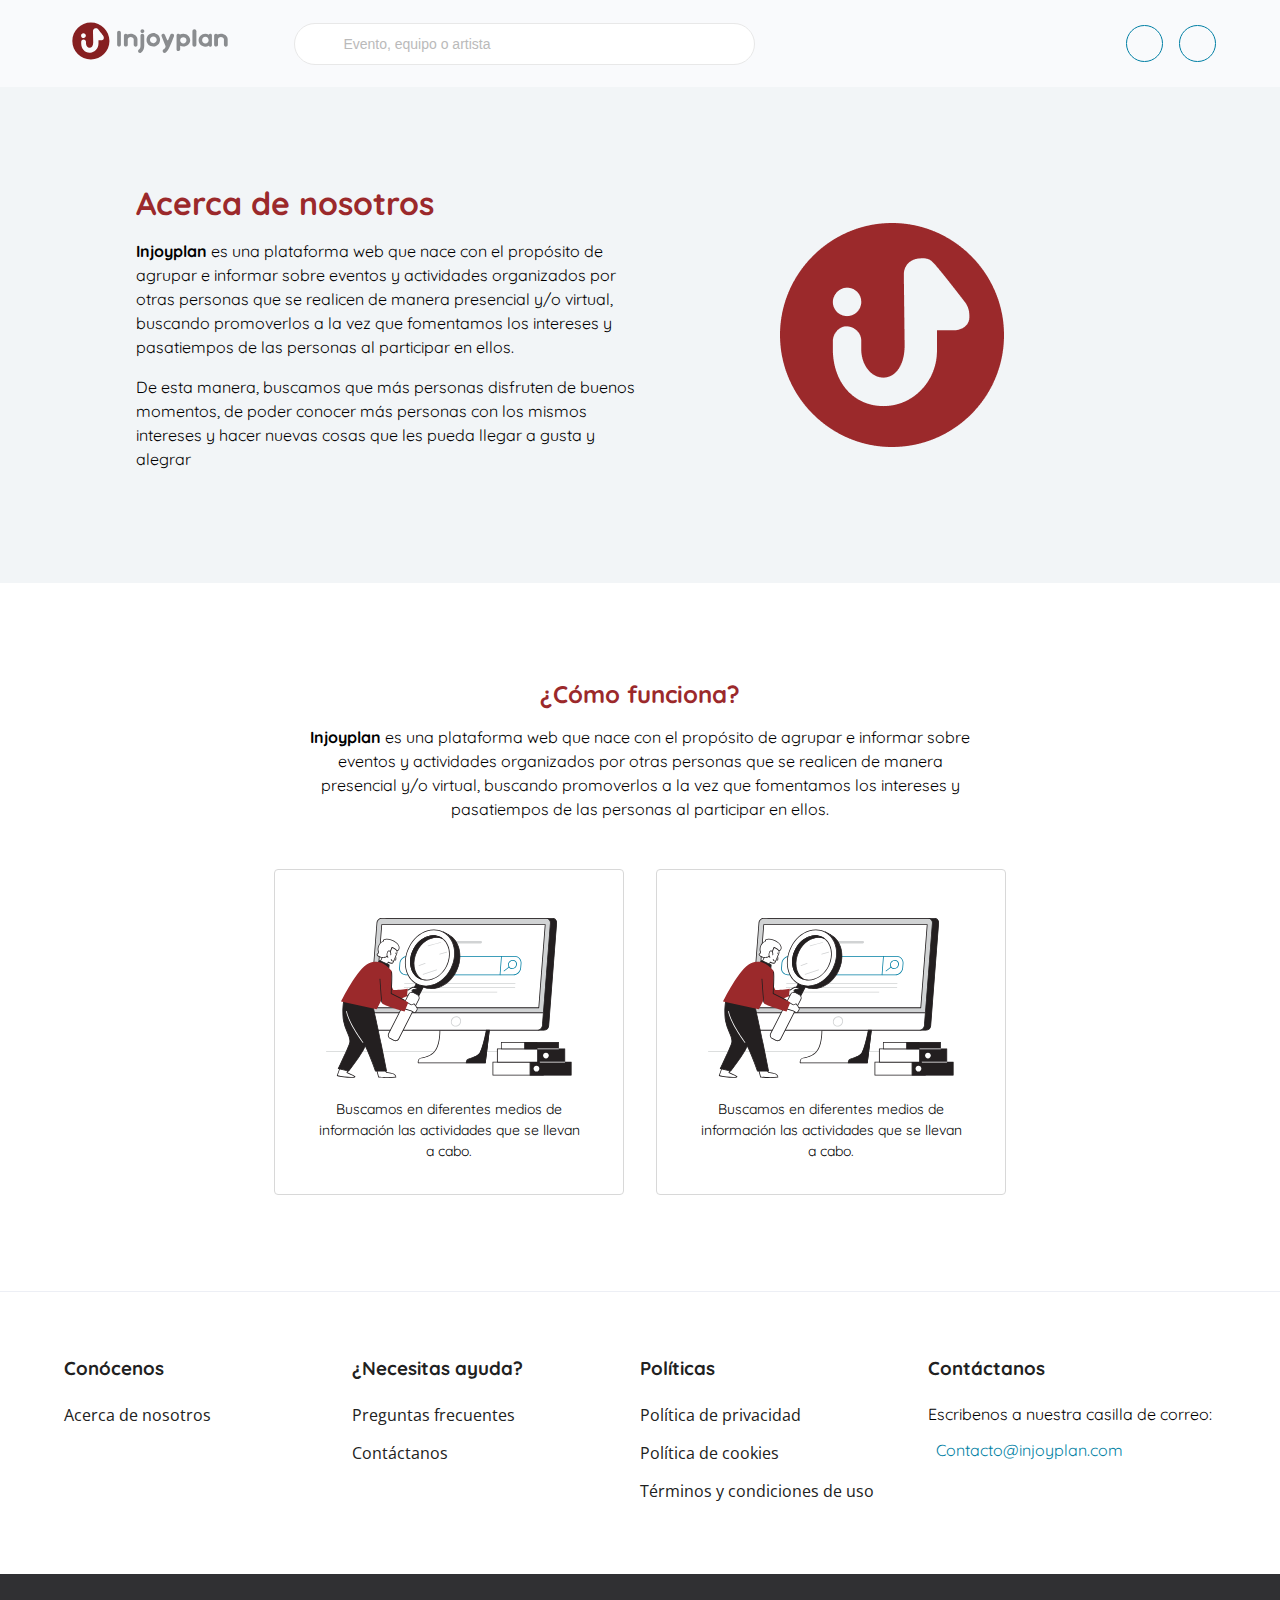
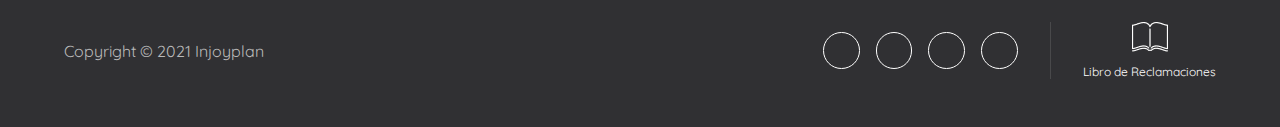
<file: abouts.html>
<!DOCTYPE html>
<html lang="es">
<head>
	<meta charset="UTF-8">
	<meta name="viewport" content="width=device-width, initial-scale=1.0">
	<title>InJoyPlay</title>
	<!-- Google Fonts -->
	<link rel="preconnect" href="https://fonts.googleapis.com">
	<link rel="preconnect" href="https://fonts.gstatic.com" crossorigin>
	<!-- Quicksanc Font -->
	<link href="https://fonts.googleapis.com/css2?family=Quicksand:wght@400;600;700&display=swap" rel="stylesheet">
	<!-- Open sans Font -->
	<link href="https://fonts.googleapis.com/css2?family=Open+Sans:ital,wght@0,400;0,700;1,600&display=swap" rel="stylesheet">
	<!-- Font Awesome -->
  <link rel="stylesheet" href="https://use.fontawesome.com/releases/v5.14.0/css/all.css" integrity="sha384-HzLeBuhoNPvSl5KYnjx0BT+WB0QEEqLprO+NBkkk5gbc67FTaL7XIGa2w1L0Xbgc" crossorigin="anonymous">
  <!-- Swiper Slider -->
	<link rel="stylesheet" href="https://unpkg.com/swiper/swiper-bundle.min.css" />
	<!-- Custom CSS -->
	<link rel="stylesheet" href="assets/css/style.css">
</head>
<body>
	
	<!-- Site header -->
	<header class="site-header">
		<div class="container">
			<a href="/" class="site-header__brand">
				<img src="assets/img/logo.svg" alt="Logo InJoyPlay">
			</a>

			<form action="#" class="site-header__search search__wrapper">
				<div class="input-icon">
					<i class="fa fa-search"></i>
					<input type="text" class="form-control" placeholder="Evento, equipo o artista" id="search">
				</div>
				<!-- Search -->
				<div class="search">
					<h2 class="search__title">Eventos</h2>
					<ul class="search__results">
						<li>
							<div class="search__content">
								<img src="assets/img/s-img.jpg" alt="blog">
								<div>
									<h3>Carnaval de fin de mes</h3>
									<p>Estadio monumental</p>
								</div>
							</div>
							<div class="search__date">
								<p>
									Sab, 12 Oct<br>
									20:00
								</p>
							</div>
						</li>
						<li>
							<div class="search__content">
								<img src="assets/img/s-img.jpg" alt="blog">
								<div>
									<h3>Carnaval de fin de mes</h3>
									<p>Estadio monumental</p>
								</div>
							</div>
							<div class="search__date">
								<p>
									Sab, 12 Oct<br>
									20:00
								</p>
							</div>
						</li>
						<li>
							<div class="search__content">
								<img src="assets/img/s-img.jpg" alt="blog">
								<div>
									<h3>Carnaval de fin de mes</h3>
									<p>Estadio monumental</p>
								</div>
							</div>
							<div class="search__date">
								<p>
									Sab, 12 Oct<br>
									20:00
								</p>
							</div>
						</li>
					</ul>
					<div class="search__footer">
						<a href="#" class="color-secondary">Ver todos los resultados para <strong>Carnaval</strong></a>
					</div>
				</div>
				<!-- End Search -->
			</form>

			<button class="site-header__btn-search">
				<i class="fa fa-search"></i>
			</button>

			<div class="site-header__social">
				<a href="#" class="social-icon">
					<i class="fab fa-facebook"></i>
				</a>
				<a href="#" class="social-icon">
					<i class="fab fa-instagram"></i>
				</a>
			</div>
		</div>
	</header>
	<!-- End Site header -->

	<main>
		<section class="section section--about">
			<div class="container">
				<div class="">
					<h1>Acerca de nosotros</h1>
					<p>
						<strong>Injoyplan</strong> es una plataforma web que nace con el propósito de agrupar e informar sobre eventos y actividades organizados por otras personas que se realicen de manera presencial y/o virtual, buscando promoverlos a la vez que fomentamos los intereses y pasatiempos de las personas al participar en ellos.
					</p>
					<p>
						De esta manera, buscamos que más personas disfruten de buenos momentos, de poder conocer más personas con los mismos intereses y hacer nuevas cosas que les pueda llegar a gusta y alegrar
					</p>
				</div>
				<div class="section--about__img">
					<img src="assets/img/logo-2.png" alt="Logo">
				</div>
			</div>	
		</section>
		<section class="section section--about-2 container t-center">
			<h2>¿Cómo funciona?</h2>
			<p class="section--about__subtitle">
				<strong>Injoyplan</strong> es una plataforma web que nace con el propósito de agrupar e informar sobre eventos y actividades organizados por otras personas que se realicen de manera presencial y/o virtual, buscando promoverlos a la vez que fomentamos los intereses y pasatiempos de las personas al participar en ellos.
			</p>
			<div class="section--about__cards">
				<div class="card">
					<div class="card__body">
						<img src="assets/img/search.svg" alt="Ilustración">
						<p class="card__text">Buscamos en diferentes medios de información las actividades que se llevan a cabo.</p>
					</div>
				</div>
				<div class="card">
					<div class="card__body">
						<img src="assets/img/search.svg" alt="Ilustración">
						<p class="card__text">Buscamos en diferentes medios de información las actividades que se llevan a cabo.</p>
					</div>
				</div>
			</div>
		</section>
	</main>

	<footer class="site-footer">
		<div class="site-footer__navbar">
			<div class="container">
				<nav class="site-footer__nav">
					<h3>
						Conócenos
						<i class="fa fa-angle-down color-secondary"></i>
					</h3>
					<ul class="active">
						<li>
							<a href="#">Acerca de nosotros</a>
						</li>
					</ul>
				</nav>
				<nav class="site-footer__nav">
					<h3>
						¿Necesitas ayuda?
						<i class="fa fa-angle-down color-secondary"></i>
					</h3>
					<ul>
						<li>
							<a href="#">Preguntas frecuentes</a>
						</li>
						<li>
							<a href="#">Contáctanos</a>
						</li>
					</ul>
				</nav>
				<nav class="site-footer__nav">
					<h3>
						Políticas
						<i class="fa fa-angle-down color-secondary"></i>
					</h3>
					<ul>
						<li>
							<a href="#">Política de privacidad</a>
						</li>
						<li>
							<a href="#">Política de cookies</a>
						</li>
						<li>
							<a href="#">Términos y condiciones de uso</a>
						</li>
					</ul>
				</nav>
				<nav class="site-footer__nav">
					<h3>
						Contáctanos
						<i class="fa fa-angle-down color-secondary"></i>
					</h3>
					<ul>
						<li>Escribenos a nuestra casilla de correo:</li>
						<li class="site-footer__email">
							<i class="fa fa-envelope"></i>
							Contacto@injoyplan.com
						</li>
					</ul>
				</nav>
			</div>
		</div>
		<div class="site-footer__end">
			<div class="container">
				<p class="copy-right">Copyright © 2021 Injoyplan</p>

				<div class="site-footer__social-wrapper">
					<div class="site-footer__social">
						<a href="#" class="social-icon">
							<i class="fab fa-facebook"></i>
						</a>
						<a href="#" class="social-icon">
							<i class="fab fa-twitter"></i>
						</a>
						<a href="#" class="social-icon">
							<i class="fab fa-instagram"></i>
						</a>
						<a href="#" class="social-icon">
							<i class="fab fa-youtube"></i>
						</a>
					</div>
					<div class="book">
						<img src="assets/img/book.png" alt="Libro icono">
						<p>Libro de Reclamaciones</p>
					</div>
				</div>
			</div>
		</div>
	</footer>

	<!-- Swiper Slider -->
	<script src="https://unpkg.com/swiper/swiper-bundle.min.js"></script>
	<!-- Script -->
	<script src="assets/js/app.js"></script>
</body>
</html>
</file>
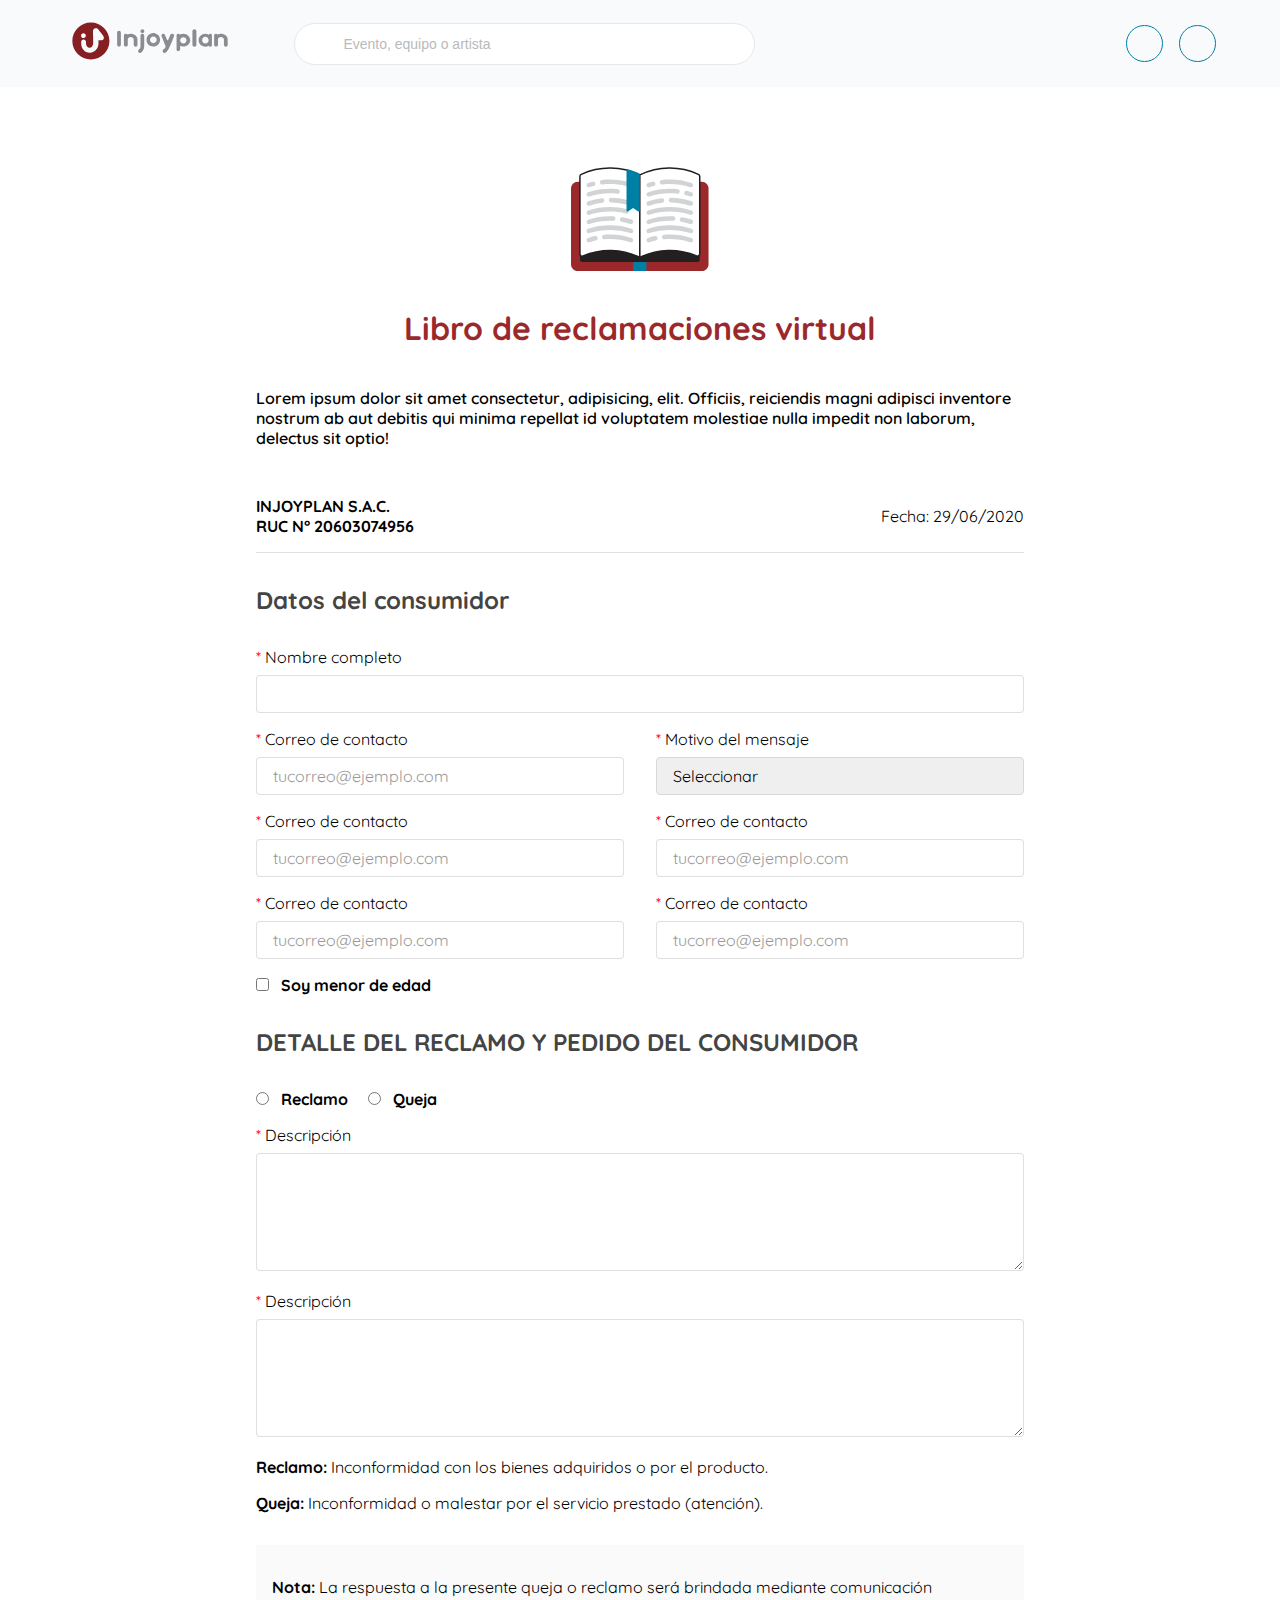
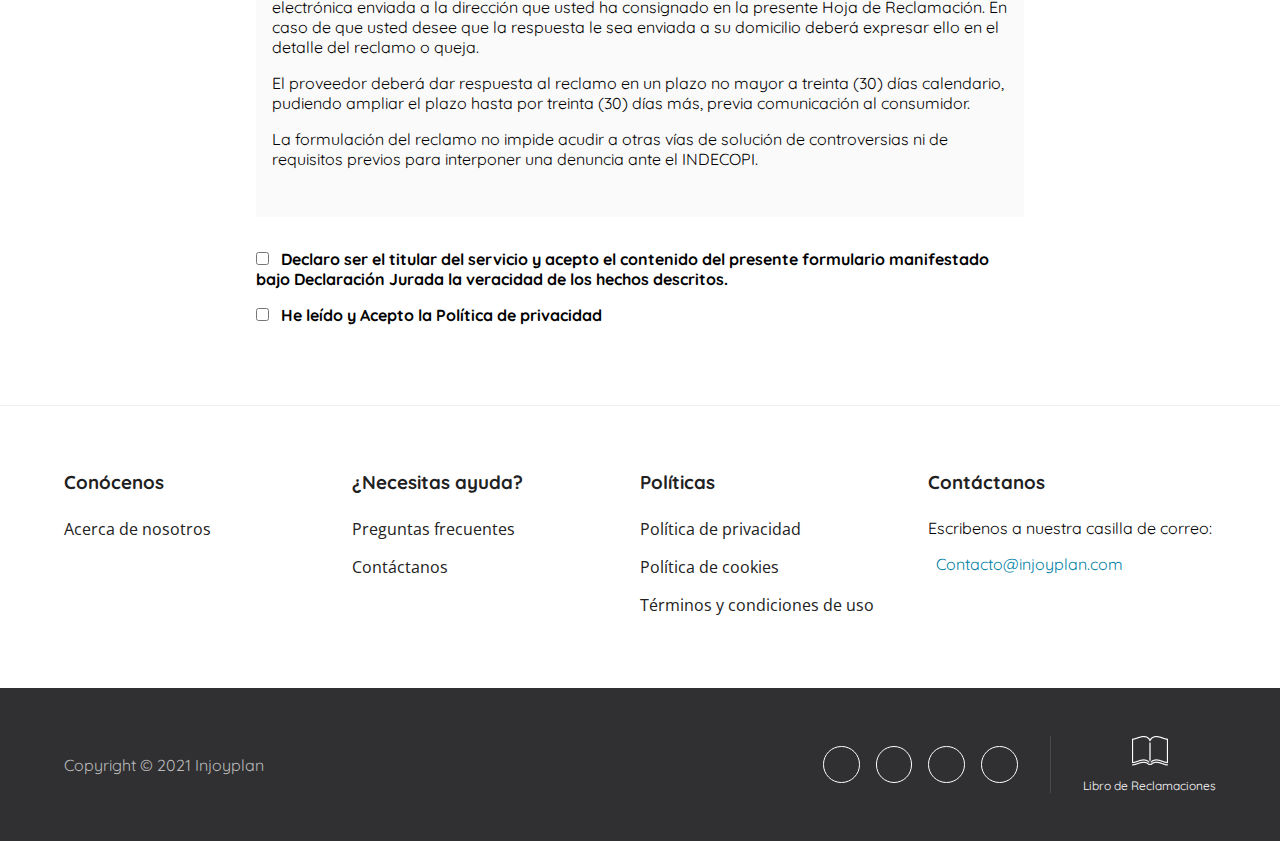
<file: claims.html>
<!DOCTYPE html>
<html lang="es">
<head>
	<meta charset="UTF-8">
	<meta name="viewport" content="width=device-width, initial-scale=1.0">
	<title>InJoyPlay</title>
	<!-- Google Fonts -->
	<link rel="preconnect" href="https://fonts.googleapis.com">
	<link rel="preconnect" href="https://fonts.gstatic.com" crossorigin>
	<!-- Quicksanc Font -->
	<link href="https://fonts.googleapis.com/css2?family=Quicksand:wght@400;600;700&display=swap" rel="stylesheet">
	<!-- Open sans Font -->
	<link href="https://fonts.googleapis.com/css2?family=Open+Sans:ital,wght@0,400;0,700;1,600&display=swap" rel="stylesheet">
	<!-- Font Awesome -->
  <link rel="stylesheet" href="https://use.fontawesome.com/releases/v5.14.0/css/all.css" integrity="sha384-HzLeBuhoNPvSl5KYnjx0BT+WB0QEEqLprO+NBkkk5gbc67FTaL7XIGa2w1L0Xbgc" crossorigin="anonymous">
  <!-- Swiper Slider -->
	<link rel="stylesheet" href="https://unpkg.com/swiper/swiper-bundle.min.css" />
	<!-- Custom CSS -->
	<link rel="stylesheet" href="assets/css/style.css">
</head>
<body>
	
	<!-- Site header -->
	<header class="site-header">
		<div class="container">
			<a href="/" class="site-header__brand">
				<img src="assets/img/logo.svg" alt="Logo InJoyPlay">
			</a>

			<form action="#" class="site-header__search search__wrapper">
				<div class="input-icon">
					<i class="fa fa-search"></i>
					<input type="text" class="form-control" placeholder="Evento, equipo o artista" id="search">
				</div>
				<!-- Search -->
				<div class="search">
					<h2 class="search__title">Eventos</h2>
					<ul class="search__results">
						<li>
							<div class="search__content">
								<img src="assets/img/s-img.jpg" alt="blog">
								<div>
									<h3>Carnaval de fin de mes</h3>
									<p>Estadio monumental</p>
								</div>
							</div>
							<div class="search__date">
								<p>
									Sab, 12 Oct<br>
									20:00
								</p>
							</div>
						</li>
						<li>
							<div class="search__content">
								<img src="assets/img/s-img.jpg" alt="blog">
								<div>
									<h3>Carnaval de fin de mes</h3>
									<p>Estadio monumental</p>
								</div>
							</div>
							<div class="search__date">
								<p>
									Sab, 12 Oct<br>
									20:00
								</p>
							</div>
						</li>
						<li>
							<div class="search__content">
								<img src="assets/img/s-img.jpg" alt="blog">
								<div>
									<h3>Carnaval de fin de mes</h3>
									<p>Estadio monumental</p>
								</div>
							</div>
							<div class="search__date">
								<p>
									Sab, 12 Oct<br>
									20:00
								</p>
							</div>
						</li>
					</ul>
					<div class="search__footer">
						<a href="#" class="color-secondary">Ver todos los resultados para <strong>Carnaval</strong></a>
					</div>
				</div>
				<!-- End Search -->
			</form>

			<button class="site-header__btn-search">
				<i class="fa fa-search"></i>
			</button>

			<div class="site-header__social">
				<a href="#" class="social-icon">
					<i class="fab fa-facebook"></i>
				</a>
				<a href="#" class="social-icon">
					<i class="fab fa-instagram"></i>
				</a>
			</div>
		</div>
	</header>
	<!-- End Site header -->

	<main class="container--sm">
		<section class="section claims">
			<div class="claims__top t-center">
				<img src="assets/img/book.svg" alt="Libro">
				<h1 class="section__title section__title--red">Libro de reclamaciones virtual</h1>
			</div>
			<p class="claims__top-text">Lorem ipsum dolor sit amet consectetur, adipisicing, elit. Officiis, reiciendis magni adipisci inventore nostrum ab aut debitis qui minima repellat id voluptatem molestiae nulla impedit non laborum, delectus sit optio!</p>
			<section class="form-claims">
				<div class="form-claims__header">
					<p class="fwb">INJOYPLAN S.A.C.<br>
					RUC N° 20603074956</p>
					<p>Fecha: 29/06/2020</p>
				</div>

				<!-- Form -->
				<form action="">
					<h2 class="form-claims__title">Datos del consumidor</h2>
					<!-- Form Group -->
					<div class="form-group">
						<label for="" class="form-group__label form-group__label--require">Nombre completo</label>	
						<input type="text" class="form-group__input">
					</div>
					<!-- End Form Group -->
					<!-- Form Grid -->
					<div class="form-group__grid">
						<!-- Form Group -->
						<div class="form-group">
							<label for="" class="form-group__label form-group__label--require">Correo de contacto</label>	
							<input type="email" class="form-group__input" placeholder="tucorreo@ejemplo.com">
						</div>
						<!-- End Form Group -->
						<!-- Form Group -->
						<div class="form-group">
							<label for="" class="form-group__label form-group__label--require">Motivo del mensaje</label>
							<div class="select-wrapper">
								<i class="fa fa-angle-down color-black"></i>
								<select class="select">
									<option selected value="def" disabled>Seleccionar</option>
								</select>
							</div>
						</div>
						<!-- End Form Group -->
						<!-- Form Group -->
						<div class="form-group">
							<label for="" class="form-group__label form-group__label--require">Correo de contacto</label>	
							<input type="email" class="form-group__input" placeholder="tucorreo@ejemplo.com">
						</div>
						<!-- End Form Group -->
						<!-- Form Group -->
						<div class="form-group">
							<label for="" class="form-group__label form-group__label--require">Correo de contacto</label>	
							<input type="email" class="form-group__input" placeholder="tucorreo@ejemplo.com">
						</div>
						<!-- End Form Group -->
						<!-- Form Group -->
						<div class="form-group">
							<label for="" class="form-group__label form-group__label--require">Correo de contacto</label>	
							<input type="email" class="form-group__input" placeholder="tucorreo@ejemplo.com">
						</div>
						<!-- End Form Group -->
						<!-- Form Group -->
						<div class="form-group">
							<label for="" class="form-group__label form-group__label--require">Correo de contacto</label>	
							<input type="email" class="form-group__input" placeholder="tucorreo@ejemplo.com">
						</div>
						<!-- End Form Group -->
					</div>
					<!-- Checkbox -->
					<div class="checkboxes">
						<label class="checkbox">
							<input type="checkbox">
							Soy menor de edad
						</label>
					</div>
					<!-- End Checkbox -->
					<h2 class="form-claims__title mt">DETALLE DEL RECLAMO Y PEDIDO DEL CONSUMIDOR</h2>
					<!-- End Form Grid -->
					<!-- Radio -->
					<div class="form-group">
						<label class="radio fwb">
							<input type="radio" name="any">
							Reclamo
						</label>
						<label class="radio fwb">
							<input type="radio" name="any">
							Queja
						</label>
					</div>
					<!-- Radio -->
					<!-- Tarea -->
					<div class="form-group">
						<label for="" class="form-group__label form-group__label--require">Descripción</label>
						<textarea rows="5" class="form-group__input"></textarea>
					</div>
					<!-- End Tarea -->
					<!-- Tarea -->
					<div class="form-group">
						<label for="" class="form-group__label form-group__label--require">Descripción</label>
						<textarea rows="5" class="form-group__input"></textarea>
					</div>
					<!-- End Tarea -->
					<p><strong>Reclamo:</strong> Inconformidad con los bienes adquiridos o por el producto.</p>
					<p><strong>Queja:</strong> Inconformidad o malestar por el servicio prestado (atención).</p>

					<!-- Note -->
					<div class="note">
						<p>
							<strong>Nota:</strong> La respuesta a la presente queja o reclamo será brindada mediante comunicación electrónica enviada a la dirección que usted ha consignado en la presente Hoja de Reclamación. En caso de que usted desee que la respuesta le sea enviada a su domicilio deberá expresar ello en el detalle del reclamo o queja.
						</p>
						<p>
							El proveedor deberá dar respuesta al reclamo en un plazo no mayor a treinta (30) días calendario, pudiendo ampliar el plazo hasta por treinta (30) días más, previa comunicación al consumidor.
						</p>
						<p>
							La formulación del reclamo no impide acudir a otras vías de solución de controversias ni de requisitos previos para interponer una denuncia ante el INDECOPI.
						</p>
					</div>
					<!-- End Note -->
					<!-- Checkbox -->
					<div class="checkboxes">
						<label class="checkbox">
							<input type="checkbox">
							Declaro ser el titular del servicio y acepto el contenido del presente formulario manifestado bajo Declaración Jurada la veracidad de los hechos descritos.
						</label>
						<label class="checkbox">
							<input type="checkbox">
							He leído y Acepto la Política de privacidad
						</label>
					</div>
					<!-- End Checkbox -->
				</form>
			<!-- End Form -->
			</section>
		</section>
	</main>

	<footer class="site-footer">
		<div class="site-footer__navbar">
			<div class="container">
				<nav class="site-footer__nav">
					<h3>
						Conócenos
						<i class="fa fa-angle-down color-secondary"></i>
					</h3>
					<ul class="active">
						<li>
							<a href="#">Acerca de nosotros</a>
						</li>
					</ul>
				</nav>
				<nav class="site-footer__nav">
					<h3>
						¿Necesitas ayuda?
						<i class="fa fa-angle-down color-secondary"></i>
					</h3>
					<ul>
						<li>
							<a href="#">Preguntas frecuentes</a>
						</li>
						<li>
							<a href="#">Contáctanos</a>
						</li>
					</ul>
				</nav>
				<nav class="site-footer__nav">
					<h3>
						Políticas
						<i class="fa fa-angle-down color-secondary"></i>
					</h3>
					<ul>
						<li>
							<a href="#">Política de privacidad</a>
						</li>
						<li>
							<a href="#">Política de cookies</a>
						</li>
						<li>
							<a href="#">Términos y condiciones de uso</a>
						</li>
					</ul>
				</nav>
				<nav class="site-footer__nav">
					<h3>
						Contáctanos
						<i class="fa fa-angle-down color-secondary"></i>
					</h3>
					<ul>
						<li>Escribenos a nuestra casilla de correo:</li>
						<li class="site-footer__email">
							<i class="fa fa-envelope"></i>
							Contacto@injoyplan.com
						</li>
					</ul>
				</nav>
			</div>
		</div>
		<div class="site-footer__end">
			<div class="container">
				<p class="copy-right">Copyright © 2021 Injoyplan</p>

				<div class="site-footer__social-wrapper">
					<div class="site-footer__social">
						<a href="#" class="social-icon">
							<i class="fab fa-facebook"></i>
						</a>
						<a href="#" class="social-icon">
							<i class="fab fa-twitter"></i>
						</a>
						<a href="#" class="social-icon">
							<i class="fab fa-instagram"></i>
						</a>
						<a href="#" class="social-icon">
							<i class="fab fa-youtube"></i>
						</a>
					</div>
					<div class="book">
						<img src="assets/img/book.png" alt="Libro icono">
						<p>Libro de Reclamaciones</p>
					</div>
				</div>
			</div>
		</div>
	</footer>

	<!-- Swiper Slider -->
	<script src="https://unpkg.com/swiper/swiper-bundle.min.js"></script>
	<!-- Script -->
	<script src="assets/js/app.js"></script>
</body>
</html>
</file>
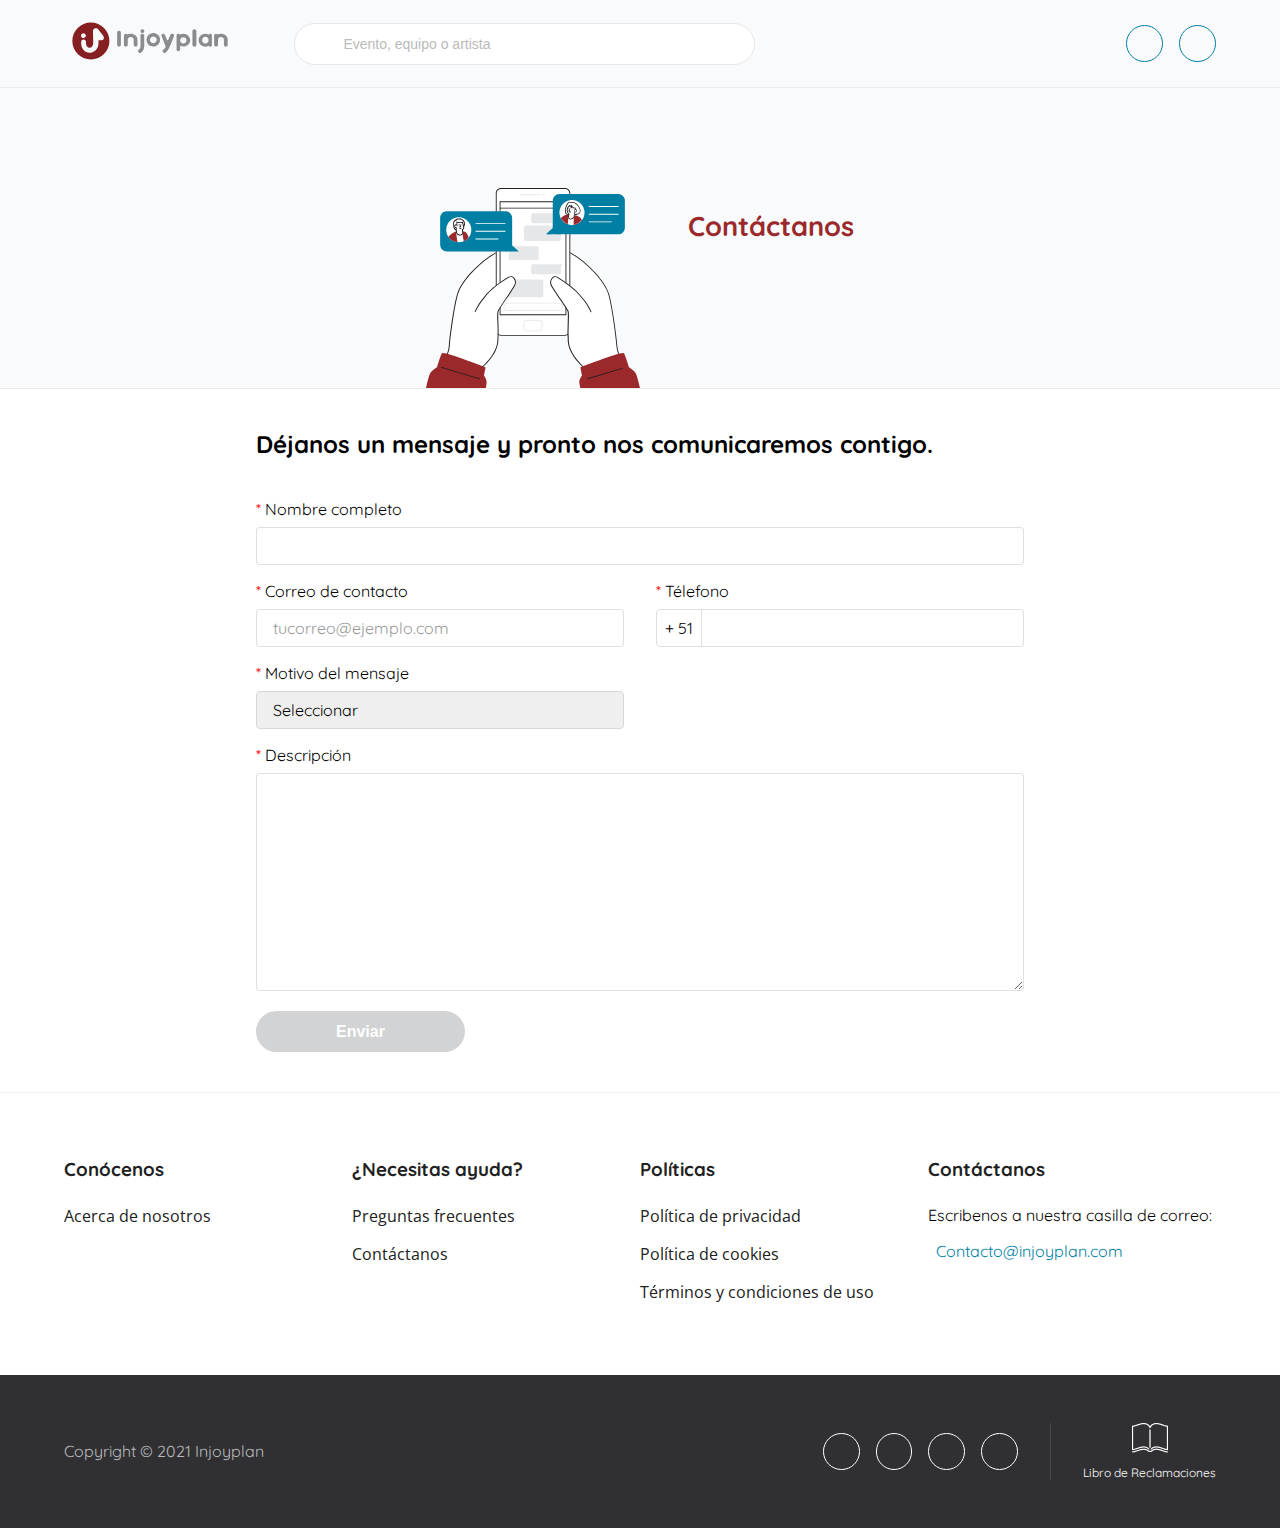
<file: contact.html>
<!DOCTYPE html>
<html lang="es">
<head>
	<meta charset="UTF-8">
	<meta name="viewport" content="width=device-width, initial-scale=1.0">
	<title>InJoyPlay</title>
	<!-- Google Fonts -->
	<link rel="preconnect" href="https://fonts.googleapis.com">
	<link rel="preconnect" href="https://fonts.gstatic.com" crossorigin>
	<!-- Quicksanc Font -->
	<link href="https://fonts.googleapis.com/css2?family=Quicksand:wght@400;600;700&display=swap" rel="stylesheet">
	<!-- Open sans Font -->
	<link href="https://fonts.googleapis.com/css2?family=Open+Sans:ital,wght@0,400;0,700;1,600&display=swap" rel="stylesheet">
	<!-- Font Awesome -->
  <link rel="stylesheet" href="https://use.fontawesome.com/releases/v5.14.0/css/all.css" integrity="sha384-HzLeBuhoNPvSl5KYnjx0BT+WB0QEEqLprO+NBkkk5gbc67FTaL7XIGa2w1L0Xbgc" crossorigin="anonymous">
  <!-- Swiper Slider -->
	<link rel="stylesheet" href="https://unpkg.com/swiper/swiper-bundle.min.css" />
	<!-- Custom CSS -->
	<link rel="stylesheet" href="assets/css/style.css">
</head>
<body>
	
	<!-- Site header -->
	<header class="site-header">
		<div class="container">
			<a href="/" class="site-header__brand">
				<img src="assets/img/logo.svg" alt="Logo InJoyPlay">
			</a>

			<form action="#" class="site-header__search search__wrapper">
				<div class="input-icon">
					<i class="fa fa-search"></i>
					<input type="text" class="form-control" placeholder="Evento, equipo o artista" id="search">
				</div>
				<!-- Search -->
				<div class="search">
					<h2 class="search__title">Eventos</h2>
					<ul class="search__results">
						<li>
							<div class="search__content">
								<img src="assets/img/s-img.jpg" alt="blog">
								<div>
									<h3>Carnaval de fin de mes</h3>
									<p>Estadio monumental</p>
								</div>
							</div>
							<div class="search__date">
								<p>
									Sab, 12 Oct<br>
									20:00
								</p>
							</div>
						</li>
						<li>
							<div class="search__content">
								<img src="assets/img/s-img.jpg" alt="blog">
								<div>
									<h3>Carnaval de fin de mes</h3>
									<p>Estadio monumental</p>
								</div>
							</div>
							<div class="search__date">
								<p>
									Sab, 12 Oct<br>
									20:00
								</p>
							</div>
						</li>
						<li>
							<div class="search__content">
								<img src="assets/img/s-img.jpg" alt="blog">
								<div>
									<h3>Carnaval de fin de mes</h3>
									<p>Estadio monumental</p>
								</div>
							</div>
							<div class="search__date">
								<p>
									Sab, 12 Oct<br>
									20:00
								</p>
							</div>
						</li>
					</ul>
					<div class="search__footer">
						<a href="#" class="color-secondary">Ver todos los resultados para <strong>Carnaval</strong></a>
					</div>
				</div>
				<!-- End Search -->
			</form>

			<button class="site-header__btn-search">
				<i class="fa fa-search"></i>
			</button>

			<div class="site-header__social">
				<a href="#" class="social-icon">
					<i class="fab fa-facebook"></i>
				</a>
				<a href="#" class="social-icon">
					<i class="fab fa-instagram"></i>
				</a>
			</div>
		</div>
	</header>
	<!-- End Site header -->

	<div class="banner-icon">
		<div class="banner-icon__content">
			<img src="assets/img/chat.svg" alt="Ilustración" style="position: relative; top: 50px;">
			<h2>Contáctanos</h2>
		</div>
	</div>

	<main class="container--sm">
		<section class="section">
			<h2 class="section__title color-black section__title--sm">Déjanos un mensaje y pronto nos comunicaremos contigo.</h2>
			<form action="#">
				<div class="form-group">
					<label for="" class="form-group__label form-group__label--require">Nombre completo</label>	
					<input type="text" class="form-group__input">
				</div>
				<div class="form-group__grid">
					<div class="form-group">
						<label for="" class="form-group__label form-group__label--require">Correo de contacto</label>	
						<input type="email" class="form-group__input" placeholder="tucorreo@ejemplo.com">
					</div>
					<div class="form-group">
						<label for="" class="form-group__label form-group__label--require">Télefono</label>
						<div class="form-group__tel-wrapper">
							<div class="form-group__tel-s">
								+ 51
							</div>
							<input type="text" class="form-group__input">
						</div>
					</div>
					<div class="form-group">
						<label for="" class="form-group__label form-group__label--require">Motivo del mensaje</label>
						<div class="select-wrapper">
							<i class="fa fa-angle-down color-black"></i>
							<select class="select">
								<option selected value="def" disabled>Seleccionar</option>
							</select>
						</div>
					</div>
				</div>
				<div class="form-group">
					<label for="" class="form-group__label form-group__label--require">Descripción</label>
					<textarea rows="10" class="form-group__input"></textarea>
				</div>
				<button type="submit" class="btn btn--primary" disabled>Enviar</button>
			</form>
		</section>
	</main>

	<footer class="site-footer">
		<div class="site-footer__navbar">
			<div class="container">
				<nav class="site-footer__nav">
					<h3>
						Conócenos
						<i class="fa fa-angle-down color-secondary"></i>
					</h3>
					<ul class="active">
						<li>
							<a href="#">Acerca de nosotros</a>
						</li>
					</ul>
				</nav>
				<nav class="site-footer__nav">
					<h3>
						¿Necesitas ayuda?
						<i class="fa fa-angle-down color-secondary"></i>
					</h3>
					<ul>
						<li>
							<a href="#">Preguntas frecuentes</a>
						</li>
						<li>
							<a href="#">Contáctanos</a>
						</li>
					</ul>
				</nav>
				<nav class="site-footer__nav">
					<h3>
						Políticas
						<i class="fa fa-angle-down color-secondary"></i>
					</h3>
					<ul>
						<li>
							<a href="#">Política de privacidad</a>
						</li>
						<li>
							<a href="#">Política de cookies</a>
						</li>
						<li>
							<a href="#">Términos y condiciones de uso</a>
						</li>
					</ul>
				</nav>
				<nav class="site-footer__nav">
					<h3>
						Contáctanos
						<i class="fa fa-angle-down color-secondary"></i>
					</h3>
					<ul>
						<li>Escribenos a nuestra casilla de correo:</li>
						<li class="site-footer__email">
							<i class="fa fa-envelope"></i>
							Contacto@injoyplan.com
						</li>
					</ul>
				</nav>
			</div>
		</div>
		<div class="site-footer__end">
			<div class="container">
				<p class="copy-right">Copyright © 2021 Injoyplan</p>

				<div class="site-footer__social-wrapper">
					<div class="site-footer__social">
						<a href="#" class="social-icon">
							<i class="fab fa-facebook"></i>
						</a>
						<a href="#" class="social-icon">
							<i class="fab fa-twitter"></i>
						</a>
						<a href="#" class="social-icon">
							<i class="fab fa-instagram"></i>
						</a>
						<a href="#" class="social-icon">
							<i class="fab fa-youtube"></i>
						</a>
					</div>
					<div class="book">
						<img src="assets/img/book.png" alt="Libro icono">
						<p>Libro de Reclamaciones</p>
					</div>
				</div>
			</div>
		</div>
	</footer>

	<!-- Swiper Slider -->
	<script src="https://unpkg.com/swiper/swiper-bundle.min.js"></script>
	<!-- Script -->
	<script src="assets/js/app.js"></script>
</body>
</html>
</file>
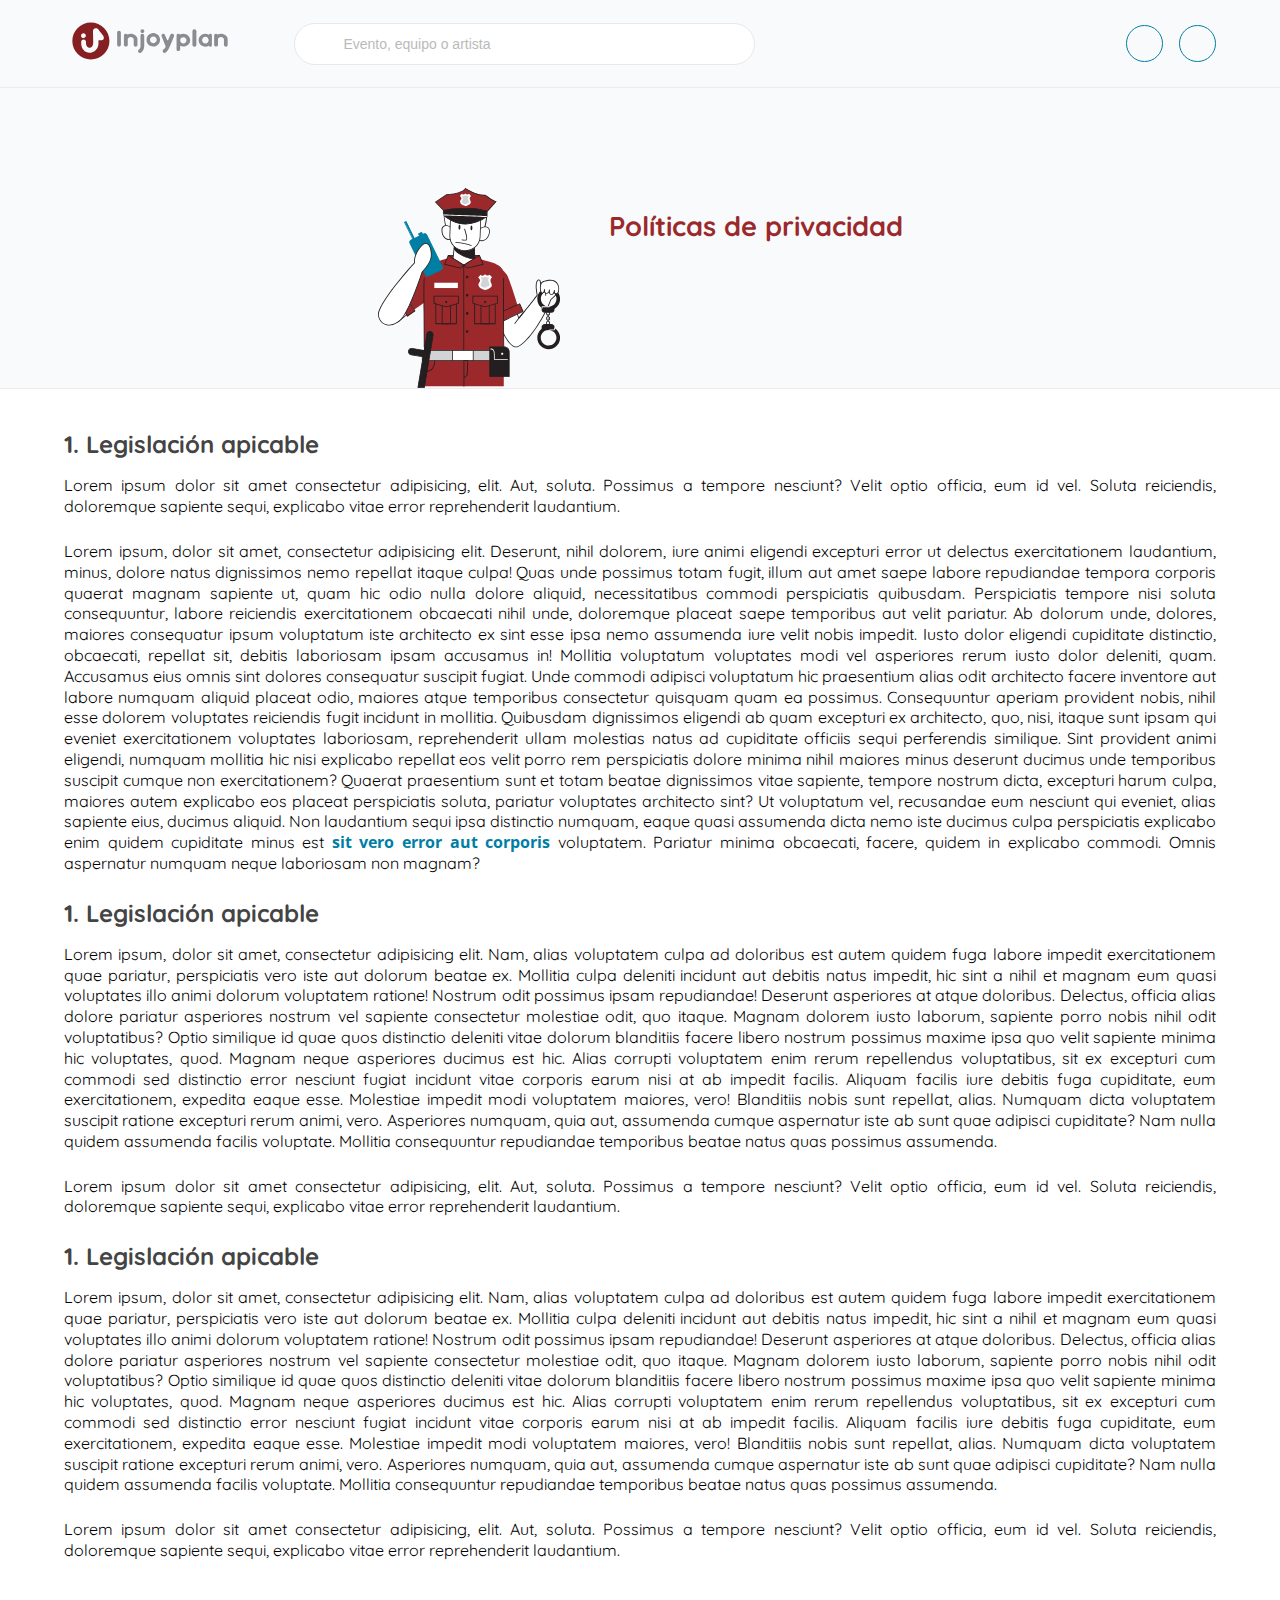
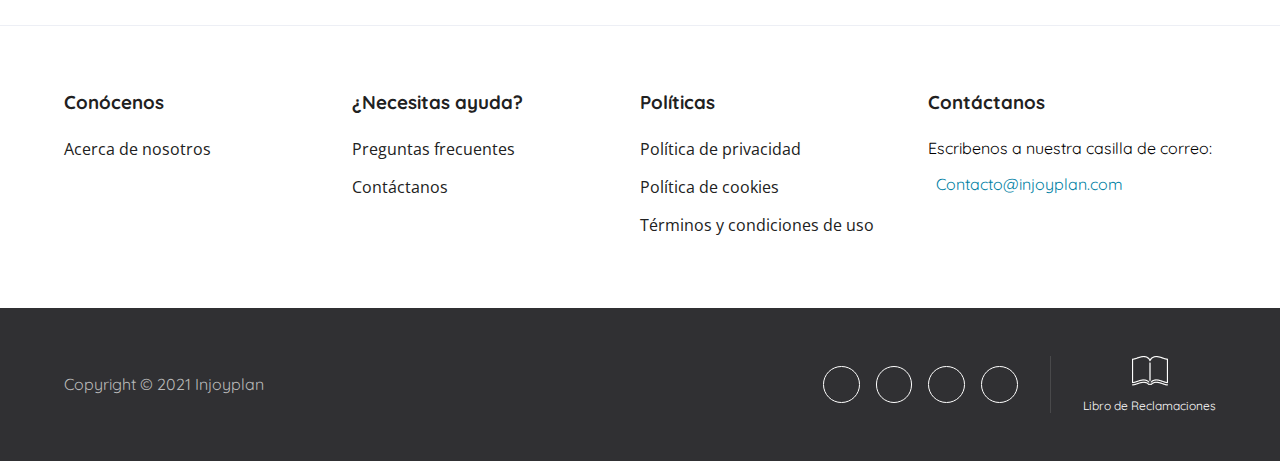
<file: privacy-policies.html>
<!DOCTYPE html>
<html lang="es">
<head>
	<meta charset="UTF-8">
	<meta name="viewport" content="width=device-width, initial-scale=1.0">
	<title>InJoyPlay</title>
	<!-- Google Fonts -->
	<link rel="preconnect" href="https://fonts.googleapis.com">
	<link rel="preconnect" href="https://fonts.gstatic.com" crossorigin>
	<!-- Quicksanc Font -->
	<link href="https://fonts.googleapis.com/css2?family=Quicksand:wght@400;600;700&display=swap" rel="stylesheet">
	<!-- Open sans Font -->
	<link href="https://fonts.googleapis.com/css2?family=Open+Sans:ital,wght@0,400;0,700;1,600&display=swap" rel="stylesheet">
	<!-- Font Awesome -->
  <link rel="stylesheet" href="https://use.fontawesome.com/releases/v5.14.0/css/all.css" integrity="sha384-HzLeBuhoNPvSl5KYnjx0BT+WB0QEEqLprO+NBkkk5gbc67FTaL7XIGa2w1L0Xbgc" crossorigin="anonymous">
  <!-- Swiper Slider -->
	<link rel="stylesheet" href="https://unpkg.com/swiper/swiper-bundle.min.css" />
	<!-- Custom CSS -->
	<link rel="stylesheet" href="assets/css/style.css">
</head>
<body>
	
	<!-- Site header -->
	<header class="site-header">
		<div class="container">
			<a href="/" class="site-header__brand">
				<img src="assets/img/logo.svg" alt="Logo InJoyPlay">
			</a>

			<form action="#" class="site-header__search search__wrapper">
				<div class="input-icon">
					<i class="fa fa-search"></i>
					<input type="text" class="form-control" placeholder="Evento, equipo o artista" id="search">
				</div>
				<!-- Search -->
				<div class="search">
					<h2 class="search__title">Eventos</h2>
					<ul class="search__results">
						<li>
							<div class="search__content">
								<img src="assets/img/s-img.jpg" alt="blog">
								<div>
									<h3>Carnaval de fin de mes</h3>
									<p>Estadio monumental</p>
								</div>
							</div>
							<div class="search__date">
								<p>
									Sab, 12 Oct<br>
									20:00
								</p>
							</div>
						</li>
						<li>
							<div class="search__content">
								<img src="assets/img/s-img.jpg" alt="blog">
								<div>
									<h3>Carnaval de fin de mes</h3>
									<p>Estadio monumental</p>
								</div>
							</div>
							<div class="search__date">
								<p>
									Sab, 12 Oct<br>
									20:00
								</p>
							</div>
						</li>
						<li>
							<div class="search__content">
								<img src="assets/img/s-img.jpg" alt="blog">
								<div>
									<h3>Carnaval de fin de mes</h3>
									<p>Estadio monumental</p>
								</div>
							</div>
							<div class="search__date">
								<p>
									Sab, 12 Oct<br>
									20:00
								</p>
							</div>
						</li>
					</ul>
					<div class="search__footer">
						<a href="#" class="color-secondary">Ver todos los resultados para <strong>Carnaval</strong></a>
					</div>
				</div>
				<!-- End Search -->
			</form>

			<button class="site-header__btn-search">
				<i class="fa fa-search"></i>
			</button>

			<div class="site-header__social">
				<a href="#" class="social-icon">
					<i class="fab fa-facebook"></i>
				</a>
				<a href="#" class="social-icon">
					<i class="fab fa-instagram"></i>
				</a>
			</div>
		</div>
	</header>
	<!-- End Site header -->

	<div class="banner-icon">
		<div class="banner-icon__content">
			<img src="assets/img/privacy.svg" alt="Ilustración" style="position: relative; top: 50px;">
			<h2>Políticas de privacidad</h2>
		</div>
	</div>

	<main class="container">
		<section class="section section--terms">
			<h2>1. Legislación apicable</h2>
			<p>Lorem ipsum dolor sit amet consectetur adipisicing, elit. Aut, soluta. Possimus a tempore nesciunt? Velit optio officia, eum id vel. Soluta reiciendis, doloremque sapiente sequi, explicabo vitae error reprehenderit laudantium.</p>
			<p>Lorem ipsum, dolor sit amet, consectetur adipisicing elit. Deserunt, nihil dolorem, iure animi eligendi excepturi error ut delectus exercitationem laudantium, minus, dolore natus dignissimos nemo repellat itaque culpa! Quas unde possimus totam fugit, illum aut amet saepe labore repudiandae tempora corporis quaerat magnam sapiente ut, quam hic odio nulla dolore aliquid, necessitatibus commodi perspiciatis quibusdam. Perspiciatis tempore nisi soluta consequuntur, labore reiciendis exercitationem obcaecati nihil unde, doloremque placeat saepe temporibus aut velit pariatur. Ab dolorum unde, dolores, maiores consequatur ipsum voluptatum iste architecto ex sint esse ipsa nemo assumenda iure velit nobis impedit. Iusto dolor eligendi cupiditate distinctio, obcaecati, repellat sit, debitis laboriosam ipsam accusamus in! Mollitia voluptatum voluptates modi vel asperiores rerum iusto dolor deleniti, quam. Accusamus eius omnis sint dolores consequatur suscipit fugiat. Unde commodi adipisci voluptatum hic praesentium alias odit architecto facere inventore aut labore numquam aliquid placeat odio, maiores atque temporibus consectetur quisquam quam ea possimus. Consequuntur aperiam provident nobis, nihil esse dolorem voluptates reiciendis fugit incidunt in mollitia. Quibusdam dignissimos eligendi ab quam excepturi ex architecto, quo, nisi, itaque sunt ipsam qui eveniet exercitationem voluptates laboriosam, reprehenderit ullam molestias natus ad cupiditate officiis sequi perferendis similique. Sint provident animi eligendi, numquam mollitia hic nisi explicabo repellat eos velit porro rem perspiciatis dolore minima nihil maiores minus deserunt ducimus unde temporibus suscipit cumque non exercitationem? Quaerat praesentium sunt et totam beatae dignissimos vitae sapiente, tempore nostrum dicta, excepturi harum culpa, maiores autem explicabo eos placeat perspiciatis soluta, pariatur voluptates architecto sint? Ut voluptatum vel, recusandae eum nesciunt qui eveniet, alias sapiente eius, ducimus aliquid. Non laudantium sequi ipsa distinctio numquam, eaque quasi assumenda dicta nemo iste ducimus culpa perspiciatis explicabo enim quidem cupiditate minus est <a href="#">sit vero error aut corporis</a> voluptatem. Pariatur minima obcaecati, facere, quidem in explicabo commodi. Omnis aspernatur numquam neque laboriosam non magnam?</p>

			<h2>1. Legislación apicable</h2>
			<p>Lorem ipsum, dolor sit amet, consectetur adipisicing elit. Nam, alias voluptatem culpa ad doloribus est autem quidem fuga labore impedit exercitationem quae pariatur, perspiciatis vero iste aut dolorum beatae ex. Mollitia culpa deleniti incidunt aut debitis natus impedit, hic sint a nihil et magnam eum quasi voluptates illo animi dolorum voluptatem ratione! Nostrum odit possimus ipsam repudiandae! Deserunt asperiores at atque doloribus. Delectus, officia alias dolore pariatur asperiores nostrum vel sapiente consectetur molestiae odit, quo itaque. Magnam dolorem iusto laborum, sapiente porro nobis nihil odit voluptatibus? Optio similique id quae quos distinctio deleniti vitae dolorum blanditiis facere libero nostrum possimus maxime ipsa quo velit sapiente minima hic voluptates, quod. Magnam neque asperiores ducimus est hic. Alias corrupti voluptatem enim rerum repellendus voluptatibus, sit ex excepturi cum commodi sed distinctio error nesciunt fugiat incidunt vitae corporis earum nisi at ab impedit facilis. Aliquam facilis iure debitis fuga cupiditate, eum exercitationem, expedita eaque esse. Molestiae impedit modi voluptatem maiores, vero! Blanditiis nobis sunt repellat, alias. Numquam dicta voluptatem suscipit ratione excepturi rerum animi, vero. Asperiores numquam, quia aut, assumenda cumque aspernatur iste ab sunt quae adipisci cupiditate? Nam nulla quidem assumenda facilis voluptate. Mollitia consequuntur repudiandae temporibus beatae natus quas possimus assumenda.</p>
			<p>Lorem ipsum dolor sit amet consectetur adipisicing, elit. Aut, soluta. Possimus a tempore nesciunt? Velit optio officia, eum id vel. Soluta reiciendis, doloremque sapiente sequi, explicabo vitae error reprehenderit laudantium.</p>

			<h2>1. Legislación apicable</h2>
			<p>Lorem ipsum, dolor sit amet, consectetur adipisicing elit. Nam, alias voluptatem culpa ad doloribus est autem quidem fuga labore impedit exercitationem quae pariatur, perspiciatis vero iste aut dolorum beatae ex. Mollitia culpa deleniti incidunt aut debitis natus impedit, hic sint a nihil et magnam eum quasi voluptates illo animi dolorum voluptatem ratione! Nostrum odit possimus ipsam repudiandae! Deserunt asperiores at atque doloribus. Delectus, officia alias dolore pariatur asperiores nostrum vel sapiente consectetur molestiae odit, quo itaque. Magnam dolorem iusto laborum, sapiente porro nobis nihil odit voluptatibus? Optio similique id quae quos distinctio deleniti vitae dolorum blanditiis facere libero nostrum possimus maxime ipsa quo velit sapiente minima hic voluptates, quod. Magnam neque asperiores ducimus est hic. Alias corrupti voluptatem enim rerum repellendus voluptatibus, sit ex excepturi cum commodi sed distinctio error nesciunt fugiat incidunt vitae corporis earum nisi at ab impedit facilis. Aliquam facilis iure debitis fuga cupiditate, eum exercitationem, expedita eaque esse. Molestiae impedit modi voluptatem maiores, vero! Blanditiis nobis sunt repellat, alias. Numquam dicta voluptatem suscipit ratione excepturi rerum animi, vero. Asperiores numquam, quia aut, assumenda cumque aspernatur iste ab sunt quae adipisci cupiditate? Nam nulla quidem assumenda facilis voluptate. Mollitia consequuntur repudiandae temporibus beatae natus quas possimus assumenda.</p>
			<p>Lorem ipsum dolor sit amet consectetur adipisicing, elit. Aut, soluta. Possimus a tempore nesciunt? Velit optio officia, eum id vel. Soluta reiciendis, doloremque sapiente sequi, explicabo vitae error reprehenderit laudantium.</p>
		</section>
	</main>

	<footer class="site-footer">
		<div class="site-footer__navbar">
			<div class="container">
				<nav class="site-footer__nav">
					<h3>
						Conócenos
						<i class="fa fa-angle-down color-secondary"></i>
					</h3>
					<ul class="active">
						<li>
							<a href="#">Acerca de nosotros</a>
						</li>
					</ul>
				</nav>
				<nav class="site-footer__nav">
					<h3>
						¿Necesitas ayuda?
						<i class="fa fa-angle-down color-secondary"></i>
					</h3>
					<ul>
						<li>
							<a href="#">Preguntas frecuentes</a>
						</li>
						<li>
							<a href="#">Contáctanos</a>
						</li>
					</ul>
				</nav>
				<nav class="site-footer__nav">
					<h3>
						Políticas
						<i class="fa fa-angle-down color-secondary"></i>
					</h3>
					<ul>
						<li>
							<a href="#">Política de privacidad</a>
						</li>
						<li>
							<a href="#">Política de cookies</a>
						</li>
						<li>
							<a href="#">Términos y condiciones de uso</a>
						</li>
					</ul>
				</nav>
				<nav class="site-footer__nav">
					<h3>
						Contáctanos
						<i class="fa fa-angle-down color-secondary"></i>
					</h3>
					<ul>
						<li>Escribenos a nuestra casilla de correo:</li>
						<li class="site-footer__email">
							<i class="fa fa-envelope"></i>
							Contacto@injoyplan.com
						</li>
					</ul>
				</nav>
			</div>
		</div>
		<div class="site-footer__end">
			<div class="container">
				<p class="copy-right">Copyright © 2021 Injoyplan</p>

				<div class="site-footer__social-wrapper">
					<div class="site-footer__social">
						<a href="#" class="social-icon">
							<i class="fab fa-facebook"></i>
						</a>
						<a href="#" class="social-icon">
							<i class="fab fa-twitter"></i>
						</a>
						<a href="#" class="social-icon">
							<i class="fab fa-instagram"></i>
						</a>
						<a href="#" class="social-icon">
							<i class="fab fa-youtube"></i>
						</a>
					</div>
					<div class="book">
						<img src="assets/img/book.png" alt="Libro icono">
						<p>Libro de Reclamaciones</p>
					</div>
				</div>
			</div>
		</div>
	</footer>

	<!-- Swiper Slider -->
	<script src="https://unpkg.com/swiper/swiper-bundle.min.js"></script>
	<!-- Script -->
	<script src="assets/js/app.js"></script>
</body>
</html>
</file>
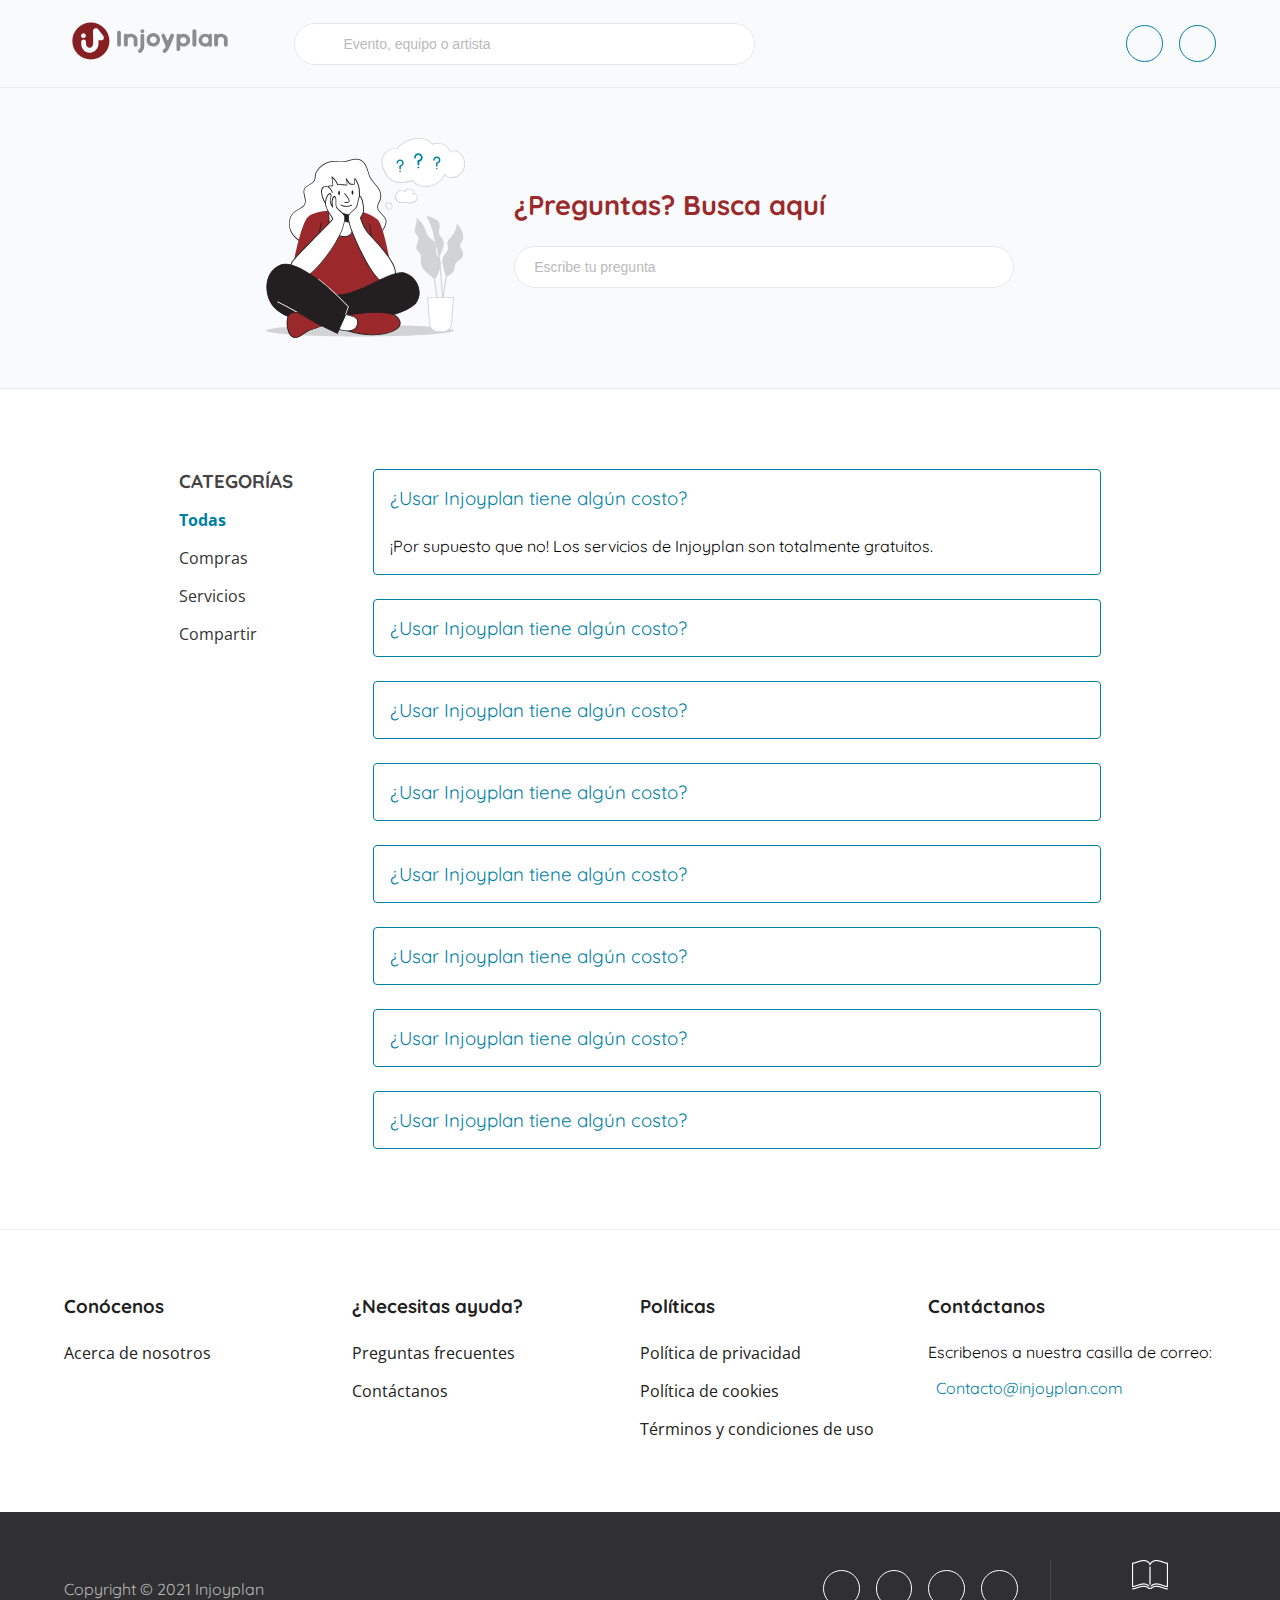
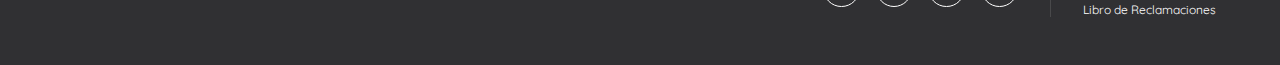
<file: questions.html>
<!DOCTYPE html>
<html lang="es">
<head>
	<meta charset="UTF-8">
	<meta name="viewport" content="width=device-width, initial-scale=1.0">
	<title>InJoyPlay</title>
	<!-- Google Fonts -->
	<link rel="preconnect" href="https://fonts.googleapis.com">
	<link rel="preconnect" href="https://fonts.gstatic.com" crossorigin>
	<!-- Quicksanc Font -->
	<link href="https://fonts.googleapis.com/css2?family=Quicksand:wght@400;600;700&display=swap" rel="stylesheet">
	<!-- Open sans Font -->
	<link href="https://fonts.googleapis.com/css2?family=Open+Sans:ital,wght@0,400;0,700;1,600&display=swap" rel="stylesheet">
	<!-- Font Awesome -->
  <link rel="stylesheet" href="https://use.fontawesome.com/releases/v5.14.0/css/all.css" integrity="sha384-HzLeBuhoNPvSl5KYnjx0BT+WB0QEEqLprO+NBkkk5gbc67FTaL7XIGa2w1L0Xbgc" crossorigin="anonymous">
  <!-- Swiper Slider -->
	<link rel="stylesheet" href="https://unpkg.com/swiper/swiper-bundle.min.css" />
	<!-- Custom CSS -->
	<link rel="stylesheet" href="assets/css/style.css">
</head>
<body>
	
	<!-- Site header -->
	<header class="site-header">
		<div class="container">
			<a href="/" class="site-header__brand">
				<img src="assets/img/logo.svg" alt="Logo InJoyPlay">
			</a>

			<form action="#" class="site-header__search search__wrapper">
				<div class="input-icon">
					<i class="fa fa-search"></i>
					<input type="text" class="form-control" placeholder="Evento, equipo o artista" id="search">
				</div>
				<!-- Search -->
				<div class="search">
					<h2 class="search__title">Eventos</h2>
					<ul class="search__results">
						<li>
							<div class="search__content">
								<img src="assets/img/s-img.jpg" alt="blog">
								<div>
									<h3>Carnaval de fin de mes</h3>
									<p>Estadio monumental</p>
								</div>
							</div>
							<div class="search__date">
								<p>
									Sab, 12 Oct<br>
									20:00
								</p>
							</div>
						</li>
						<li>
							<div class="search__content">
								<img src="assets/img/s-img.jpg" alt="blog">
								<div>
									<h3>Carnaval de fin de mes</h3>
									<p>Estadio monumental</p>
								</div>
							</div>
							<div class="search__date">
								<p>
									Sab, 12 Oct<br>
									20:00
								</p>
							</div>
						</li>
						<li>
							<div class="search__content">
								<img src="assets/img/s-img.jpg" alt="blog">
								<div>
									<h3>Carnaval de fin de mes</h3>
									<p>Estadio monumental</p>
								</div>
							</div>
							<div class="search__date">
								<p>
									Sab, 12 Oct<br>
									20:00
								</p>
							</div>
						</li>
					</ul>
					<div class="search__footer">
						<a href="#" class="color-secondary">Ver todos los resultados para <strong>Carnaval</strong></a>
					</div>
				</div>
				<!-- End Search -->
			</form>

			<button class="site-header__btn-search">
				<i class="fa fa-search"></i>
			</button>

			<div class="site-header__social">
				<a href="#" class="social-icon">
					<i class="fab fa-facebook"></i>
				</a>
				<a href="#" class="social-icon">
					<i class="fab fa-instagram"></i>
				</a>
			</div>
		</div>
	</header>
	<!-- End Site header -->

	<div class="banner-icon">
		<div class="banner-icon__content">
			<img src="assets/img/questions.svg" alt="Ilustración">
			<form action="#">
				<h2>¿Preguntas? Busca aquí</h2>
				<div class="form-control--icon-wrapper">
					<input type="text" class="form-control" placeholder="Escribe tu pregunta">
					<button type="submit">
						<i class="fa fa-search"></i>
					</button>
				</div>
			</form>
		</div>
	</div>

	<main class="container">
		<div class="questions">
			<div class="questions__categories">
				<h3 class="t-uppercase">Categorías</h3>
				<ul>
					<li>
						<a href="#" class="active">Todas</a>
					</li>
					<li>
						<a href="#">Compras</a>
					</li>
					<li>
						<a href="#">Servicios</a>
					</li>
					<li>
						<a href="#">Compartir</a>
					</li>
				</ul>
			</div>
			<div class="questions__answers">
				<!-- Dropdown 2 -->
				<div class="dropdown-2 active">
					<h3 class="dropdown-2__header">
						¿Usar Injoyplan tiene algún costo?
						<i class="fa fa-minus"></i>
					</h3>
					<div class="dropdown-2__content">
						<p>¡Por supuesto que no! Los servicios de Injoyplan son totalmente gratuitos.</p>
					</div>
				</div>
				<!-- End Dropdown 2 -->
				<!-- Dropdown 2 -->
				<div class="dropdown-2">
					<h3 class="dropdown-2__header">
						¿Usar Injoyplan tiene algún costo?
						<i class="fa fa-plus"></i>
					</h3>
					<div class="dropdown-2__content">
						<p>¡Por supuesto que no! Los servicios de Injoyplan son totalmente gratuitos.</p>
					</div>
				</div>
				<!-- End Dropdown 2 -->
				<!-- Dropdown 2 -->
				<div class="dropdown-2">
					<h3 class="dropdown-2__header">
						¿Usar Injoyplan tiene algún costo?
						<i class="fa fa-plus"></i>
					</h3>
					<div class="dropdown-2__content">
						<p>¡Por supuesto que no! Los servicios de Injoyplan son totalmente gratuitos.</p>
					</div>
				</div>
				<!-- End Dropdown 2 -->
				<!-- Dropdown 2 -->
				<div class="dropdown-2">
					<h3 class="dropdown-2__header">
						¿Usar Injoyplan tiene algún costo?
						<i class="fa fa-plus"></i>
					</h3>
					<div class="dropdown-2__content">
						<p>¡Por supuesto que no! Los servicios de Injoyplan son totalmente gratuitos.</p>
					</div>
				</div>
				<!-- End Dropdown 2 -->
				<!-- Dropdown 2 -->
				<div class="dropdown-2">
					<h3 class="dropdown-2__header">
						¿Usar Injoyplan tiene algún costo?
						<i class="fa fa-plus"></i>
					</h3>
					<div class="dropdown-2__content">
						<p>¡Por supuesto que no! Los servicios de Injoyplan son totalmente gratuitos.</p>
					</div>
				</div>
				<!-- End Dropdown 2 -->
				<!-- Dropdown 2 -->
				<div class="dropdown-2">
					<h3 class="dropdown-2__header">
						¿Usar Injoyplan tiene algún costo?
						<i class="fa fa-plus"></i>
					</h3>
					<div class="dropdown-2__content">
						<p>¡Por supuesto que no! Los servicios de Injoyplan son totalmente gratuitos.</p>
					</div>
				</div>
				<!-- End Dropdown 2 -->
				<!-- Dropdown 2 -->
				<div class="dropdown-2">
					<h3 class="dropdown-2__header">
						¿Usar Injoyplan tiene algún costo?
						<i class="fa fa-plus"></i>
					</h3>
					<div class="dropdown-2__content">
						<p>¡Por supuesto que no! Los servicios de Injoyplan son totalmente gratuitos.</p>
					</div>
				</div>
				<!-- End Dropdown 2 -->
				<!-- Dropdown 2 -->
				<div class="dropdown-2">
					<h3 class="dropdown-2__header">
						¿Usar Injoyplan tiene algún costo?
						<i class="fa fa-plus"></i>
					</h3>
					<div class="dropdown-2__content">
						<p>¡Por supuesto que no! Los servicios de Injoyplan son totalmente gratuitos.</p>
					</div>
				</div>
				<!-- End Dropdown 2 -->
			</div>
		</div>	
	</main>

	<footer class="site-footer">
		<div class="site-footer__navbar">
			<div class="container">
				<nav class="site-footer__nav">
					<h3>
						Conócenos
						<i class="fa fa-angle-down color-secondary"></i>
					</h3>
					<ul class="active">
						<li>
							<a href="#">Acerca de nosotros</a>
						</li>
					</ul>
				</nav>
				<nav class="site-footer__nav">
					<h3>
						¿Necesitas ayuda?
						<i class="fa fa-angle-down color-secondary"></i>
					</h3>
					<ul>
						<li>
							<a href="#">Preguntas frecuentes</a>
						</li>
						<li>
							<a href="#">Contáctanos</a>
						</li>
					</ul>
				</nav>
				<nav class="site-footer__nav">
					<h3>
						Políticas
						<i class="fa fa-angle-down color-secondary"></i>
					</h3>
					<ul>
						<li>
							<a href="#">Política de privacidad</a>
						</li>
						<li>
							<a href="#">Política de cookies</a>
						</li>
						<li>
							<a href="#">Términos y condiciones de uso</a>
						</li>
					</ul>
				</nav>
				<nav class="site-footer__nav">
					<h3>
						Contáctanos
						<i class="fa fa-angle-down color-secondary"></i>
					</h3>
					<ul>
						<li>Escribenos a nuestra casilla de correo:</li>
						<li class="site-footer__email">
							<i class="fa fa-envelope"></i>
							Contacto@injoyplan.com
						</li>
					</ul>
				</nav>
			</div>
		</div>
		<div class="site-footer__end">
			<div class="container">
				<p class="copy-right">Copyright © 2021 Injoyplan</p>

				<div class="site-footer__social-wrapper">
					<div class="site-footer__social">
						<a href="#" class="social-icon">
							<i class="fab fa-facebook"></i>
						</a>
						<a href="#" class="social-icon">
							<i class="fab fa-twitter"></i>
						</a>
						<a href="#" class="social-icon">
							<i class="fab fa-instagram"></i>
						</a>
						<a href="#" class="social-icon">
							<i class="fab fa-youtube"></i>
						</a>
					</div>
					<div class="book">
						<img src="assets/img/book.png" alt="Libro icono">
						<p>Libro de Reclamaciones</p>
					</div>
				</div>
			</div>
		</div>
	</footer>

	<!-- Swiper Slider -->
	<script src="https://unpkg.com/swiper/swiper-bundle.min.js"></script>
	<!-- Script -->
	<script src="assets/js/app.js"></script>
</body>
</html>
</file>
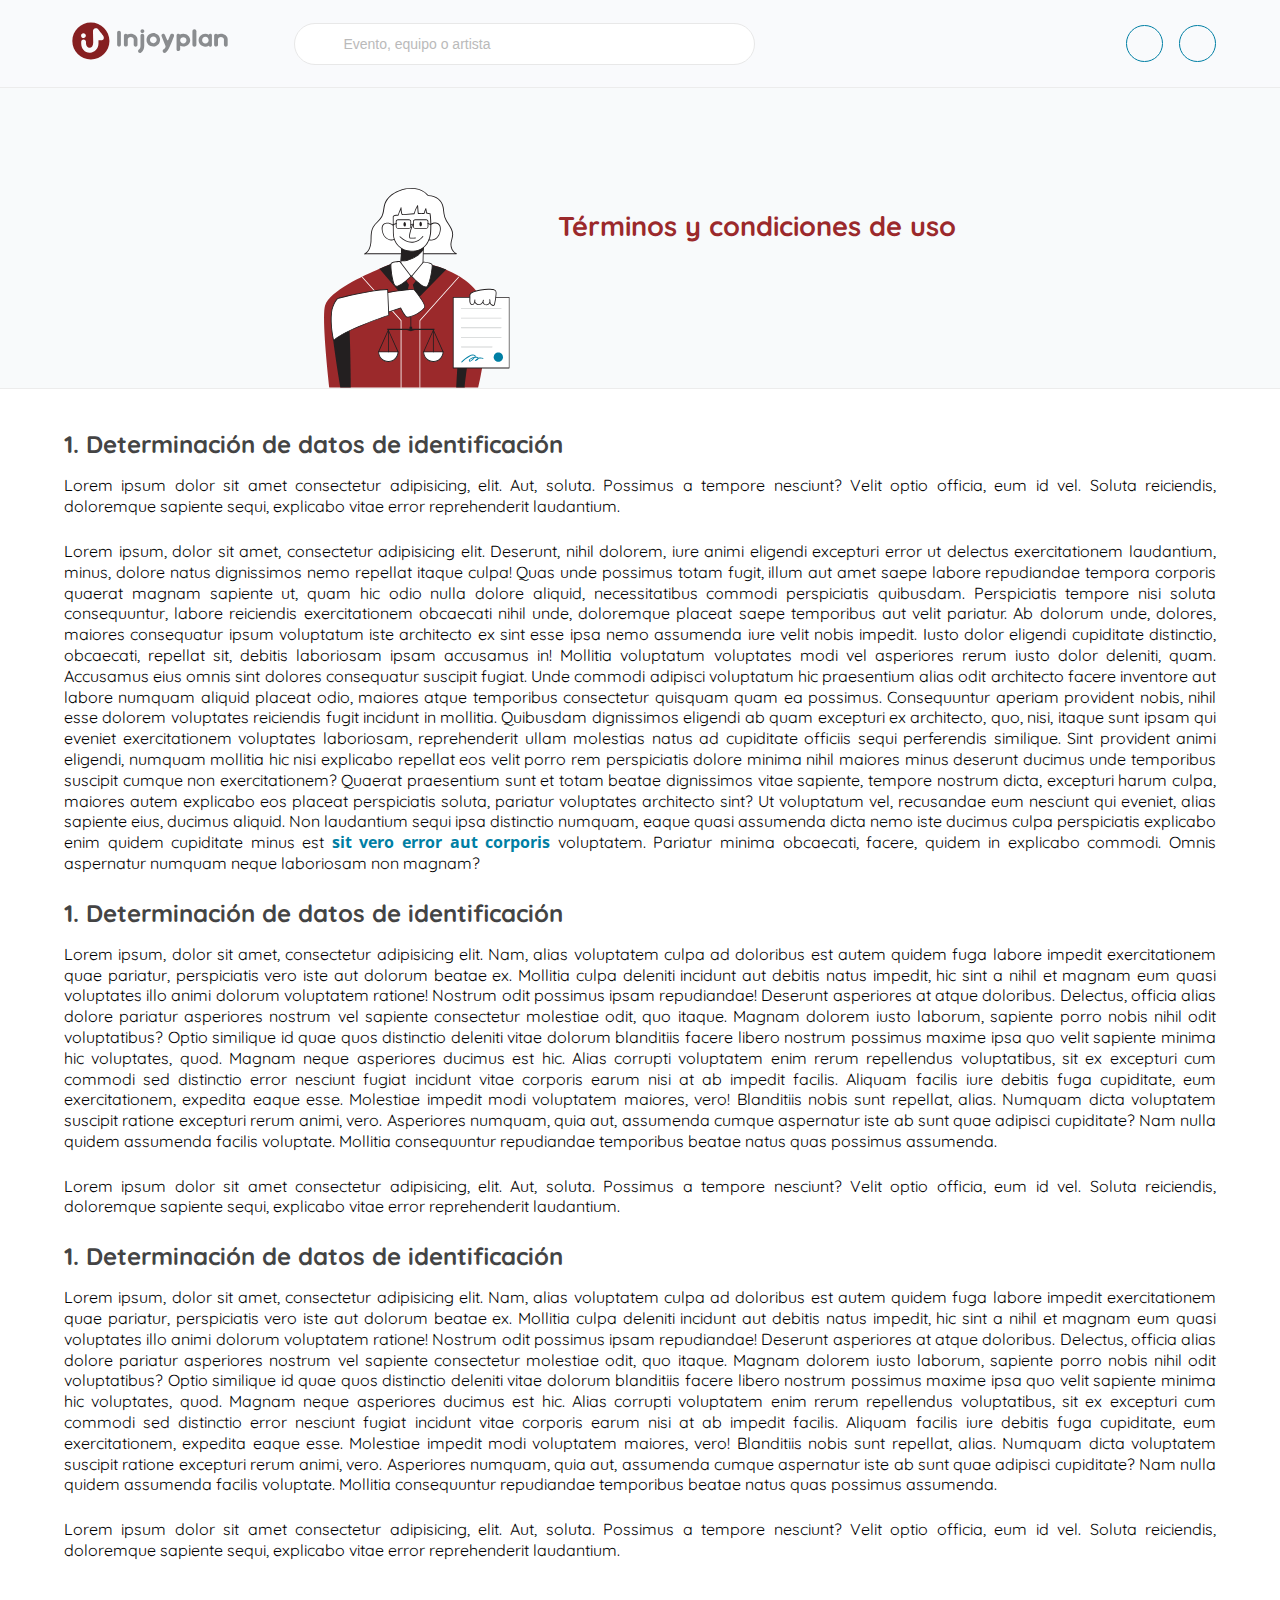
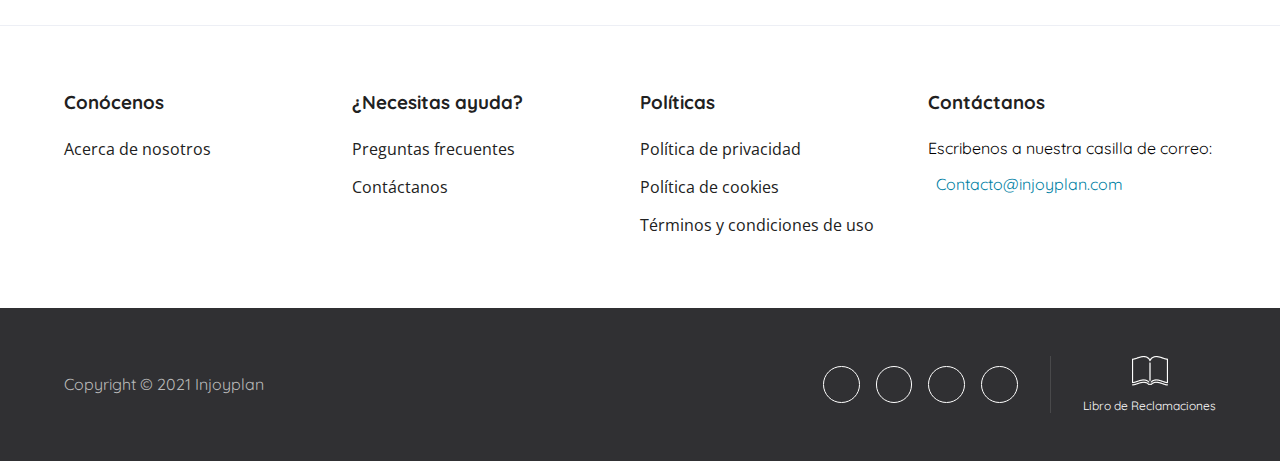
<file: terms.html>
<!DOCTYPE html>
<html lang="es">
<head>
	<meta charset="UTF-8">
	<meta name="viewport" content="width=device-width, initial-scale=1.0">
	<title>InJoyPlay</title>
	<!-- Google Fonts -->
	<link rel="preconnect" href="https://fonts.googleapis.com">
	<link rel="preconnect" href="https://fonts.gstatic.com" crossorigin>
	<!-- Quicksanc Font -->
	<link href="https://fonts.googleapis.com/css2?family=Quicksand:wght@400;600;700&display=swap" rel="stylesheet">
	<!-- Open sans Font -->
	<link href="https://fonts.googleapis.com/css2?family=Open+Sans:ital,wght@0,400;0,700;1,600&display=swap" rel="stylesheet">
	<!-- Font Awesome -->
  <link rel="stylesheet" href="https://use.fontawesome.com/releases/v5.14.0/css/all.css" integrity="sha384-HzLeBuhoNPvSl5KYnjx0BT+WB0QEEqLprO+NBkkk5gbc67FTaL7XIGa2w1L0Xbgc" crossorigin="anonymous">
  <!-- Swiper Slider -->
	<link rel="stylesheet" href="https://unpkg.com/swiper/swiper-bundle.min.css" />
	<!-- Custom CSS -->
	<link rel="stylesheet" href="assets/css/style.css">
</head>
<body>
	
	<!-- Site header -->
	<header class="site-header">
		<div class="container">
			<a href="/" class="site-header__brand">
				<img src="assets/img/logo.svg" alt="Logo InJoyPlay">
			</a>

			<form action="#" class="site-header__search search__wrapper">
				<div class="input-icon">
					<i class="fa fa-search"></i>
					<input type="text" class="form-control" placeholder="Evento, equipo o artista" id="search">
				</div>
				<!-- Search -->
				<div class="search">
					<h2 class="search__title">Eventos</h2>
					<ul class="search__results">
						<li>
							<div class="search__content">
								<img src="assets/img/s-img.jpg" alt="blog">
								<div>
									<h3>Carnaval de fin de mes</h3>
									<p>Estadio monumental</p>
								</div>
							</div>
							<div class="search__date">
								<p>
									Sab, 12 Oct<br>
									20:00
								</p>
							</div>
						</li>
						<li>
							<div class="search__content">
								<img src="assets/img/s-img.jpg" alt="blog">
								<div>
									<h3>Carnaval de fin de mes</h3>
									<p>Estadio monumental</p>
								</div>
							</div>
							<div class="search__date">
								<p>
									Sab, 12 Oct<br>
									20:00
								</p>
							</div>
						</li>
						<li>
							<div class="search__content">
								<img src="assets/img/s-img.jpg" alt="blog">
								<div>
									<h3>Carnaval de fin de mes</h3>
									<p>Estadio monumental</p>
								</div>
							</div>
							<div class="search__date">
								<p>
									Sab, 12 Oct<br>
									20:00
								</p>
							</div>
						</li>
					</ul>
					<div class="search__footer">
						<a href="#" class="color-secondary">Ver todos los resultados para <strong>Carnaval</strong></a>
					</div>
				</div>
				<!-- End Search -->
			</form>

			<button class="site-header__btn-search">
				<i class="fa fa-search"></i>
			</button>

			<div class="site-header__social">
				<a href="#" class="social-icon">
					<i class="fab fa-facebook"></i>
				</a>
				<a href="#" class="social-icon">
					<i class="fab fa-instagram"></i>
				</a>
			</div>
		</div>
	</header>
	<!-- End Site header -->

	<div class="banner-icon">
		<div class="banner-icon__content">
			<img src="assets/img/terms.svg" alt="Ilustración" style="position: relative; top: 50px;">
			<h2>Términos y condiciones de uso</h2>
		</div>
	</div>

	<main class="container">
		<section class="section section--terms">
			<h2>1. Determinación de datos de identificación</h2>
			<p>Lorem ipsum dolor sit amet consectetur adipisicing, elit. Aut, soluta. Possimus a tempore nesciunt? Velit optio officia, eum id vel. Soluta reiciendis, doloremque sapiente sequi, explicabo vitae error reprehenderit laudantium.</p>
			<p>Lorem ipsum, dolor sit amet, consectetur adipisicing elit. Deserunt, nihil dolorem, iure animi eligendi excepturi error ut delectus exercitationem laudantium, minus, dolore natus dignissimos nemo repellat itaque culpa! Quas unde possimus totam fugit, illum aut amet saepe labore repudiandae tempora corporis quaerat magnam sapiente ut, quam hic odio nulla dolore aliquid, necessitatibus commodi perspiciatis quibusdam. Perspiciatis tempore nisi soluta consequuntur, labore reiciendis exercitationem obcaecati nihil unde, doloremque placeat saepe temporibus aut velit pariatur. Ab dolorum unde, dolores, maiores consequatur ipsum voluptatum iste architecto ex sint esse ipsa nemo assumenda iure velit nobis impedit. Iusto dolor eligendi cupiditate distinctio, obcaecati, repellat sit, debitis laboriosam ipsam accusamus in! Mollitia voluptatum voluptates modi vel asperiores rerum iusto dolor deleniti, quam. Accusamus eius omnis sint dolores consequatur suscipit fugiat. Unde commodi adipisci voluptatum hic praesentium alias odit architecto facere inventore aut labore numquam aliquid placeat odio, maiores atque temporibus consectetur quisquam quam ea possimus. Consequuntur aperiam provident nobis, nihil esse dolorem voluptates reiciendis fugit incidunt in mollitia. Quibusdam dignissimos eligendi ab quam excepturi ex architecto, quo, nisi, itaque sunt ipsam qui eveniet exercitationem voluptates laboriosam, reprehenderit ullam molestias natus ad cupiditate officiis sequi perferendis similique. Sint provident animi eligendi, numquam mollitia hic nisi explicabo repellat eos velit porro rem perspiciatis dolore minima nihil maiores minus deserunt ducimus unde temporibus suscipit cumque non exercitationem? Quaerat praesentium sunt et totam beatae dignissimos vitae sapiente, tempore nostrum dicta, excepturi harum culpa, maiores autem explicabo eos placeat perspiciatis soluta, pariatur voluptates architecto sint? Ut voluptatum vel, recusandae eum nesciunt qui eveniet, alias sapiente eius, ducimus aliquid. Non laudantium sequi ipsa distinctio numquam, eaque quasi assumenda dicta nemo iste ducimus culpa perspiciatis explicabo enim quidem cupiditate minus est <a href="#">sit vero error aut corporis</a> voluptatem. Pariatur minima obcaecati, facere, quidem in explicabo commodi. Omnis aspernatur numquam neque laboriosam non magnam?</p>

			<h2>1. Determinación de datos de identificación</h2>
			<p>Lorem ipsum, dolor sit amet, consectetur adipisicing elit. Nam, alias voluptatem culpa ad doloribus est autem quidem fuga labore impedit exercitationem quae pariatur, perspiciatis vero iste aut dolorum beatae ex. Mollitia culpa deleniti incidunt aut debitis natus impedit, hic sint a nihil et magnam eum quasi voluptates illo animi dolorum voluptatem ratione! Nostrum odit possimus ipsam repudiandae! Deserunt asperiores at atque doloribus. Delectus, officia alias dolore pariatur asperiores nostrum vel sapiente consectetur molestiae odit, quo itaque. Magnam dolorem iusto laborum, sapiente porro nobis nihil odit voluptatibus? Optio similique id quae quos distinctio deleniti vitae dolorum blanditiis facere libero nostrum possimus maxime ipsa quo velit sapiente minima hic voluptates, quod. Magnam neque asperiores ducimus est hic. Alias corrupti voluptatem enim rerum repellendus voluptatibus, sit ex excepturi cum commodi sed distinctio error nesciunt fugiat incidunt vitae corporis earum nisi at ab impedit facilis. Aliquam facilis iure debitis fuga cupiditate, eum exercitationem, expedita eaque esse. Molestiae impedit modi voluptatem maiores, vero! Blanditiis nobis sunt repellat, alias. Numquam dicta voluptatem suscipit ratione excepturi rerum animi, vero. Asperiores numquam, quia aut, assumenda cumque aspernatur iste ab sunt quae adipisci cupiditate? Nam nulla quidem assumenda facilis voluptate. Mollitia consequuntur repudiandae temporibus beatae natus quas possimus assumenda.</p>
			<p>Lorem ipsum dolor sit amet consectetur adipisicing, elit. Aut, soluta. Possimus a tempore nesciunt? Velit optio officia, eum id vel. Soluta reiciendis, doloremque sapiente sequi, explicabo vitae error reprehenderit laudantium.</p>

			<h2>1. Determinación de datos de identificación</h2>
			<p>Lorem ipsum, dolor sit amet, consectetur adipisicing elit. Nam, alias voluptatem culpa ad doloribus est autem quidem fuga labore impedit exercitationem quae pariatur, perspiciatis vero iste aut dolorum beatae ex. Mollitia culpa deleniti incidunt aut debitis natus impedit, hic sint a nihil et magnam eum quasi voluptates illo animi dolorum voluptatem ratione! Nostrum odit possimus ipsam repudiandae! Deserunt asperiores at atque doloribus. Delectus, officia alias dolore pariatur asperiores nostrum vel sapiente consectetur molestiae odit, quo itaque. Magnam dolorem iusto laborum, sapiente porro nobis nihil odit voluptatibus? Optio similique id quae quos distinctio deleniti vitae dolorum blanditiis facere libero nostrum possimus maxime ipsa quo velit sapiente minima hic voluptates, quod. Magnam neque asperiores ducimus est hic. Alias corrupti voluptatem enim rerum repellendus voluptatibus, sit ex excepturi cum commodi sed distinctio error nesciunt fugiat incidunt vitae corporis earum nisi at ab impedit facilis. Aliquam facilis iure debitis fuga cupiditate, eum exercitationem, expedita eaque esse. Molestiae impedit modi voluptatem maiores, vero! Blanditiis nobis sunt repellat, alias. Numquam dicta voluptatem suscipit ratione excepturi rerum animi, vero. Asperiores numquam, quia aut, assumenda cumque aspernatur iste ab sunt quae adipisci cupiditate? Nam nulla quidem assumenda facilis voluptate. Mollitia consequuntur repudiandae temporibus beatae natus quas possimus assumenda.</p>
			<p>Lorem ipsum dolor sit amet consectetur adipisicing, elit. Aut, soluta. Possimus a tempore nesciunt? Velit optio officia, eum id vel. Soluta reiciendis, doloremque sapiente sequi, explicabo vitae error reprehenderit laudantium.</p>
		</section>
	</main>

	<footer class="site-footer">
		<div class="site-footer__navbar">
			<div class="container">
				<nav class="site-footer__nav">
					<h3>
						Conócenos
						<i class="fa fa-angle-down color-secondary"></i>
					</h3>
					<ul class="active">
						<li>
							<a href="#">Acerca de nosotros</a>
						</li>
					</ul>
				</nav>
				<nav class="site-footer__nav">
					<h3>
						¿Necesitas ayuda?
						<i class="fa fa-angle-down color-secondary"></i>
					</h3>
					<ul>
						<li>
							<a href="#">Preguntas frecuentes</a>
						</li>
						<li>
							<a href="#">Contáctanos</a>
						</li>
					</ul>
				</nav>
				<nav class="site-footer__nav">
					<h3>
						Políticas
						<i class="fa fa-angle-down color-secondary"></i>
					</h3>
					<ul>
						<li>
							<a href="#">Política de privacidad</a>
						</li>
						<li>
							<a href="#">Política de cookies</a>
						</li>
						<li>
							<a href="#">Términos y condiciones de uso</a>
						</li>
					</ul>
				</nav>
				<nav class="site-footer__nav">
					<h3>
						Contáctanos
						<i class="fa fa-angle-down color-secondary"></i>
					</h3>
					<ul>
						<li>Escribenos a nuestra casilla de correo:</li>
						<li class="site-footer__email">
							<i class="fa fa-envelope"></i>
							Contacto@injoyplan.com
						</li>
					</ul>
				</nav>
			</div>
		</div>
		<div class="site-footer__end">
			<div class="container">
				<p class="copy-right">Copyright © 2021 Injoyplan</p>

				<div class="site-footer__social-wrapper">
					<div class="site-footer__social">
						<a href="#" class="social-icon">
							<i class="fab fa-facebook"></i>
						</a>
						<a href="#" class="social-icon">
							<i class="fab fa-twitter"></i>
						</a>
						<a href="#" class="social-icon">
							<i class="fab fa-instagram"></i>
						</a>
						<a href="#" class="social-icon">
							<i class="fab fa-youtube"></i>
						</a>
					</div>
					<div class="book">
						<img src="assets/img/book.png" alt="Libro icono">
						<p>Libro de Reclamaciones</p>
					</div>
				</div>
			</div>
		</div>
	</footer>

	<!-- Swiper Slider -->
	<script src="https://unpkg.com/swiper/swiper-bundle.min.js"></script>
	<!-- Script -->
	<script src="assets/js/app.js"></script>
</body>
</html>
</file>
<file: assets/css/style.css>
*{margin:0;padding:0;box-sizing:border-box}html{font-size:16px}body{font-family:'Quicksand', sans-serif}a{text-decoration:none;font-family:'Open Sans', sans-serif}a:not(.social-icon) i{margin-left:.5em}h1,h2,h3,h4,h5,h6{color:#444}input:focus{outline:none}ul{list-style:none}img{max-width:100%}.container,.container--sm{max-width:1450px;margin-left:auto;margin-right:auto}.container{width:90%}.container--sm{width:60%}@media screen and (max-width: 992px){.container--sm{width:80%}}@media screen and (max-width: 567px){.container--sm{width:90%}}.top-categories__start{margin-bottom:40px}.top-categories__start a.more{font-size:14px}.top-categories a.more{margin-top:1rem;display:block;text-align:center}.top-categories__end a.more{font-weight:600}.top-categories__end .top-categories__grid{padding-bottom:2rem;overflow:auto;display:flex;flex-wrap:no-wrap}.top-categories__end .top-categories__grid>*{flex-shrink:0;width:230px}.top-categories__end .top-categories__grid>*:not(:first-child):not(:last-child){margin:0 1rem}@media screen and (min-width: 992px){.top-categories{display:flex;justify-content:space-between}.top-categories__start{margin-bottom:0;width:60%}.top-categories__start a.more{text-align:left}.top-categories__end{display:block;width:calc(40% - 40px)}.top-categories__end .top-categories__grid{padding-bottom:0;display:grid;align-content:start;grid-template-columns:repeat(2, 1fr);column-gap:40px;row-gap:25px}.top-categories__end .top-categories__grid>*{width:auto;flex-shrink:initial;margin:0 !important}.top-categories__end a.more{text-align:right}}.cards{display:grid;grid-template-columns:repeat(1, 1fr);gap:20px}.cards__item>a{display:block;font-size:14px;margin-top:1rem}@media screen and (min-width: 678px){.cards{grid-template-columns:repeat(2, 1fr);gap:30px}}@media screen and (min-width: 992px){.cards{grid-template-columns:repeat(3, 1fr)}}@media screen and (min-width: 1400px){.cards{grid-template-columns:repeat(4, 1fr)}}.cards--search .cards__item{margin-bottom:3rem}.section{padding-top:40px;padding-bottom:40px}.section__title{margin-bottom:40px;font-size:2rem}.section__title--sm{font-size:1.5rem}.section__title--red{color:#9B292B}.section__btn-wrapper{margin-top:5rem;margin-bottom:3rem}.section--about{background-color:#F2F5F7}.section--about__subtitle{text-align:center}@media screen and (min-width: 992px){.section--about__subtitle{padding:0 10rem}}@media screen and (min-width: 992px){.section--about .container{display:grid;grid-template-columns:1fr 1fr}}.section--about__img{display:flex;justify-content:center;align-items:center}.section--about__cards{margin-top:3rem}@media screen and (min-width: 992px){.section--about__cards{display:flex;justify-content:center}}.section--about__cards .card:not(:last-child){margin-bottom:2rem}@media screen and (min-width: 992px){.section--about__cards .card{width:350px}.section--about__cards .card:not(:last-child){margin-bottom:0;margin-right:2rem}}.section--about__cards .card__body{padding-top:3rem;padding-bottom:2rem}.section--about__cards .card__text{width:85%;margin:0 auto;font-size:14px}.section--about__cards .card img{margin-bottom:1rem}@media screen and (min-width: 992px){.section--about,.section--about-2{padding:6rem 5rem}}.section--about h2,.section--about h1,.section--about-2 h2,.section--about-2 h1{color:#9B292B;margin-bottom:1rem}.section--about p,.section--about-2 p{margin-bottom:1rem;line-height:1.5}.section--terms h2{font-size:1.5rem;margin-bottom:1rem}.section--terms p{text-align:justify;margin-bottom:1.5rem;line-height:1.3}.section--terms a{color:#007FA4;font-weight:bold}.section--terms a:hover{text-decoration:underline}.claims{padding-top:5rem;padding-bottom:5rem}.claims__top img{margin-bottom:2rem}.claims__top-text{font-weight:600;color:#000}.form-claims{margin-top:3rem}.form-claims__title{margin-bottom:2rem}.form-claims__title.mt{margin-top:2rem}.form-claims__header{display:flex;justify-content:space-between;align-items:center;padding-bottom:1rem;border-bottom:1px solid rgba(0,0,0,0.12);margin-bottom:2rem}.form-claims form p{margin-bottom:1rem}.header-blog{font-size:1.2rem;padding:3rem 0}.header-blog__title{font-size:1.5em;margin-bottom:.5rem}.header-blog__desc{font-size:.8em}@media screen and (min-width: 992px){.header-blog{display:flex;align-items:center;justify-content:space-between}}.header-blog__s p span{display:inline-block}.header-blog__s p>*:first-child{color:#212121}.header-blog__s p>*:last-child{display:none;border-left:1px solid #A3ABCC;padding-left:.7rem;color:#6F7DFF}.header-blog__s p>*:last-child i{margin-right:.5rem}.header-blog__s p>*:last-child span{display:inline}@media screen and (min-width: 992px){.header-blog__s p>*:first-child{padding-right:.7rem}.header-blog__s p>*:last-child{display:inline-block}}.header-blog__e{font-size:.9em;display:none}@media screen and (min-width: 992px){.header-blog__e{color:#A3ABCC;display:block}.header-blog__e span{cursor:pointer;font-weight:bold}.header-blog__e span i{margin-right:.5rem}.header-blog__e span:not(:last-child){margin-right:1.5rem}}.questions{padding:5rem 0}@media screen and (min-width: 992px){.questions{display:flex;align-items:flex-start;width:80%;margin:0 auto}}.questions__categories{font-family:'Quicksand', sans-serif}@media screen and (max-width: 992px){.questions__categories{margin-bottom:2rem;text-align:center}}.questions__categories h3{margin-bottom:.5rem}.questions__categories li{padding:.5rem 0}.questions__categories li a{color:#333333}.questions__categories li a:hover,.questions__categories li a.active{color:#007FA4}.questions__categories li a.active{font-weight:bold}.questions__answers{flex-grow:1}@media screen and (min-width: 992px){.questions__answers{margin-left:5rem}}.questions__answers .dropdown-2:not(:last-child){margin-bottom:1.5rem}.blog__s .blog__e{display:block}.blog__e{display:none}.blog .info-bar{margin-top:1rem}@media screen and (min-width: 1024px){.blog{display:flex}.blog .info-bar{display:none}.blog__s{width:60%}.blog__e{display:block;width:40%;padding-left:4rem}}.blog__content{padding:3rem 0}.blog__content--bb{border-bottom:1px solid #EDEFF5}.blog__content h2{font-family:1.5rem;margin-bottom:1rem}.blog__content h3{font-size:1rem;margin-bottom:.75rem}.blog__content p{font-size:15px;line-height:1.5;margin-bottom:1rem}.blog__content ul li{margin:.5rem 0}.search-mvp{padding:3rem 0}.search-mvp__aside{margin-bottom:3rem}.search-mvp__aside .select-wrapper:not(:last-child){margin-bottom:1rem}.search-mvp__aside .selects{padding-bottom:1.5rem;margin-bottom:1.5rem;border-bottom:2px solid #EDEFF5}.search-mvp__aside .card__title{padding-bottom:1.5rem;color:#000;font-size:1.5em;border-bottom:2px solid #EDEFF5}@media screen and (min-width: 1200px){.search-mvp{display:flex;align-items:flex-start;justify-content:space-between}.search-mvp__aside{width:25%;margin:0}.search-mvp .cards--search{width:calc(75% - 3rem)}.search-mvp .card__img-container{width:290px;flex-shrink:0}}.search-mvp .cards--search .card__title{font-size:1.3em;white-space:initial}.search-mvp .cards--search .card__price p:last-child{font-size:1.3em !important}.form-control{display:block;width:100%;font-size:14px;padding:12px 1.2rem;border:1px solid #E8E8E8;border-radius:30px;color:#5C6570}.form-control::placeholder{color:#BABABA}.form-control:focus{outline:none}.form-control--icon-wrapper{position:relative}.form-control--icon-wrapper button{cursor:pointer;background-color:transparent;border:none;padding:0;position:absolute;top:50%;transform:translateY(-50%);right:1.2rem}.form-control--icon-wrapper button i{color:#BABABA}.form-control--icon-wrapper input{padding-right:2.4rem}.input-icon{position:relative}.input-icon i{position:absolute;top:50%;transform:translateY(-50%);left:1.5rem;font-size:1rem;color:#BABABA}.input-icon .form-control{padding-left:3rem}.dropdown{display:inline-block;background-color:#F4F4F4;border-radius:32px;cursor:pointer;position:relative}.dropdown__header{padding:12px 1rem}.dropdown__header *{pointer-events:none}.dropdown__item a,.dropdown__item{color:#212121}.dropdown__list{min-width:100%;position:absolute;top:calc(100% + 10px);left:0;z-index:100;box-shadow:0px 0px 4px rgba(0,127,164,0.4);border-radius:4px}.dropdown__list:not(.show){display:none}.dropdown__list li{color:#212121;padding:1rem;background-color:#fff}.dropdown__list li:first-child{border-radius:4px 4px 0 0}.dropdown__list li:last-child{border-radius:0 0 4px 4px}.dropdown__list li.active{background-color:#F4F4F4;display:flex;justify-content:space-between;font-weight:nowrap}.dropdown__list li.active::after{font-family:"Font Awesome 5 Free";font-weight:900;content:"\f00c";color:#9B292B;margin-left:2rem}.dropdown__list--search{background:#F6F6F6;border:1px solid #E8E8E8;border-radius:0;box-shadow:none;padding:1rem}.dropdown__list-search input{background-color:transparent;font-size:14px;padding:.5em 1em;border:none;border-left:1px solid #444444}.dropdown__list-search input::placeholder{color:#333}.dropdown__list-actions{padding:2rem 0}.dropdown__list-actions a:first-child{margin-bottom:1rem}.dropdown__list-actions a{font-size:14px;display:block;color:#212121}.dropdown__list-actions a i{margin-right:0.5rem}.dropdown__list-resent h3{color:#212121;margin-bottom:1rem;font-size:1em}.dropdown__list-resent li{background-color:transparent;padding-left:0}.dropdown__list-resent li span{display:block}.dropdown__list-resent li span:first-child{font-size:1em;font-weight:bold}.dropdown__list-resent li span:last-child{font-size:14px}.dropdown__list-resent li:not(:last-child){border-bottom:1px solid #E8E8E8}.dropdown--nbg{background-color:transparent}.dropdown__title{margin:0 11px;color:#444;font-weight:bold;font-size:15px}.dropdown:not(:last-child){margin-right:24px}.filters{padding:1rem 0;display:flex;white-space:nowrap}.filters--xp{padding:2rem 0}@media screen and (max-width: 992px){.filters{padding-top:1.5rem}}.filters a{font-size:15px}.dropdown-2{width:100%;border:1px solid #007FA4;border-radius:4px;padding:1rem;cursor:pointer}.dropdown-2__header{color:#007FA4;font-weight:normal;display:flex;justify-content:space-between;align-items:center}.dropdown-2__content{cursor:initial;display:none;margin-top:1.5rem}.dropdown-2__content p{line-height:1.5}.dropdown-2.active .dropdown-2__content{display:block}.categorie{text-align:center}.categorie__icon-container{background-color:#861F21;display:inline-block;color:#fff;padding:1rem;width:90%;border-radius:4px}.categorie__body{margin-top:-1rem;padding:1rem;padding-top:2rem;border-radius:4px;background-color:#F2F2F2;text-align-last:left}.categorie__title{color:#444444;margin-bottom:.5rem}.categorie__link i{margin-left:.5em}.main-slider{width:100%;height:500px}@media screen and (max-width: 992px){.main-slider{height:400px}}.main-slider .swiper-slide{display:flex;justify-content:flex-start;align-items:center;padding:0 20px}.main-slider__content{display:flex;flex-direction:column;align-items:flex-start}.main-slider__title,.main-slider__date,.main-slider__btn{color:white;padding:12px 1rem;background-color:rgba(134,31,33,0.84)}.main-slider__title{font-size:24px;font-weight:700}.main-slider__date,.main-slider__btn{font-size:14px}@media screen and (min-width: 992px){.main-slider .swiper-slide{padding-left:40px}.main-slider__title{font-size:2rem}.main-slider__date,.main-slider__btn{font-size:1rem}}.main-slider__date{display:flex;align-items:center}.main-slider__date *:first-child{padding-right:.5rem;border-right:1px solid #fff;line-height:1.5;font-weight:bold}.main-slider__date *:last-child{padding-left:.5rem}.main-slider__btn{font-family:'Quicksand', sans-serif;font-weight:bold}.main-slider__btn i{margin-left:.5rem}.main-slider .swiper-pagination-bullet{width:50px;border-radius:3px;height:3px}.main-slider .swiper-pagination-bullet-active{background-color:white}.swiper-container-horizontal>.swiper-pagination-bullets,.swiper-pagination-custom,.swiper-pagination-fraction{bottom:40px}.card{border:1px solid #D8D8D8;border-radius:4px;overflow:hidden}.card__img-top{width:100%;display:block}.card__body{padding:1rem}.card__title{margin-bottom:1.5rem;font-size:1rem;overflow:hidden;text-overflow:ellipsis;white-space:nowrap}.card__img-container{position:relative}.card__img-container::after{content:"";display:block;position:absolute;top:0;left:0;width:100%;height:100%;z-index:50;background:linear-gradient(180deg, rgba(0,1,1,0) 0%, rgba(0,0,0,0.6) 100%)}.card__img-container img{height:200px;object-fit:cover;object-position:center}.card__img-actions,.card__img-views{position:absolute;font-size:14px;color:white;z-index:100}.card__img-views{bottom:1rem;left:1rem}.card__img-views span{font-weight:bold}.card__img-actions{top:1rem;right:1rem;font-size:1.3rem;cursor:pointer}.card__img-actions i:first-child{margin-right:.5rem}.card__price{margin-top:1rem;text-align:right}.card__price p:first-child{color:#5C6570;margin:.5em;font-size:14px}.card__price p:last-child{color:#007FA4;font-size:30px;font-weight:bold;white-space:nowrap}.card--horizontal .card__date{display:none}.card--horizontal .card__actions{display:none}.card--horizontal .card__img-actions{display:block}@media screen and (min-width: 992px){.card--horizontal{display:flex;align-items:center}.card--horizontal .date p{padding:0 !important;border:none !important}.card--horizontal .date p:first-child{display:none}.card--horizontal .card__date{display:block;padding:0 1rem;color:#444444;text-align:center}.card--horizontal .card__date:first-line{font-size:3.5em;font-weight:bold}.card--horizontal .card__img-actions{display:none}.card--horizontal .card__img-container{width:30%}.card--horizontal .card__body{flex-grow:1;display:flex;justify-content:space-between;align-items:center;padding:0 2rem}.card--horizontal .card__title{font-size:1.7em}.card--horizontal .card__actions{display:block;color:#007FA4;font-size:1.3em;text-align:right;margin-top:.5rem}}.date>p{display:inline-block;vertical-align:middle}.date>p:first-child{padding-right:.7em;color:#5C6570;font-weight:600}.date>p:first-child:first-line{color:#444444}.date>p:last-child{color:#5C6570;padding-left:.7em;border-left:1px solid #D8D8D8}.btn{font-size:1em;padding:.7em 5em;border-radius:30px;display:inline-block;cursor:pointer;font-weight:bold}@media screen and (max-width: 992px){.btn{width:100%;text-align:center}}.btn--primary{background-color:#9B292B;color:white;border:none}.btn--block{width:100%;display:block;text-align:center}.btn--outline-secondary{font-weight:bold;color:#007FA4;border-color:#007FA4;border:2px solid #007FA4}.btn--outline-secondary:hover{background-color:#007FA4;color:white}.btn--outline-white{font-weight:bold;color:white;border-color:white;border:2px solid white;background-color:transparent}.btn--outline-white:hover{background-color:white;color:#861F21}.btn--outline-light{font-size:14px;font-weight:normal;border-width:1px}.btn:disabled{background-color:#D1D3D4 !important;color:white !important;cursor:default !important}.material-input{position:relative}.material-input input{border:none;border-bottom:1px solid #fff;padding:.7em 1em;padding-left:0;font-size:1em;background-color:transparent;width:100%}.material-input label{pointer-events:none;color:#fff;position:absolute;top:50%;left:0;width:100%;transform:translateY(-50%);transition-property:font-size, top, color, font-weight;transition-duration:.2s;transition-timing-function:cubic-bezier(0.4, 0, 0.2, 1)}.material-input input:focus+label,.material-input input.non-empty+label{font-size:.7em;top:0;color:white;font-weight:bold}.material-input input.non-empty:valid+label{color:lightgreen}.material-input input.non-empty:invalid+label{color:#fff}@media screen and (min-width: 992px){.form-inline{display:flex;align-items:center}}.social-icon{display:inline-block;color:#007FA4;border:1px solid #007FA4;width:2.3rem;height:2.3rem;border-radius:50%;display:flex;justify-content:center;align-items:center}.social-icon i{font-size:1.2rem}.social-icon:not(:last-child){margin-right:1rem}.thumbnail{margin-bottom:1rem;position:relative;text-align:center;height:400px;background:#000}.thumbnail img{height:100%;object-fit:cover}.thumbnail-badge-online{position:absolute;top:1rem;left:1rem;padding:.5rem 1rem;background-color:#BC0000;color:white;border-radius:4px;display:flex;align-items:center}.thumbnail-badge-online::before{content:"";display:inline-block;width:17px;height:17px;border-radius:50%;background-color:#fff;margin-right:.5rem}.figure{text-align:center}.figure i{display:none}@media screen and (max-width: 678px){.figure{border:1px solid #EDEFF5;background:#F7F7FA;border-radius:4px;padding:1rem;display:flex;justify-content:space-between;align-items:center}.figure i{display:block}}@media screen and (min-width: 678px){.figure__img-container{border:1px solid #EDEFF5;background:#F7F7FA;border-radius:4px;display:flex;justify-content:center;padding:1rem 0}}.figure__img-icon{width:50px;height:50px;display:flex;justify-content:center;align-items:center;border-radius:50%;background-color:#BC0000}.figure__img-icon img{width:50%}@media screen and (min-width: 678px){.figure__img-icon{width:70px;height:70px}.figure__img-icon img{width:auto}}@media screen and (min-width: 678px){.figure figcaption{margin-top:1rem}}.card-event{background-color:#F7F7FA;padding:2rem}.card-event__more{margin-top:.5rem;display:block}.card-event>div:not(:last-child){margin-bottom:2rem}.card-event h3{font-size:15px;margin-bottom:.3rem}.card-event p{font-size:1rem;font-family:'Open Sans', sans-serif;color:#212121}.card-event .btn:not(:last-child){margin:1rem 0}.date-square{white-space:nowrap}@media screen and (max-width: 678px){.date-square{padding-bottom:1rem;overflow:auto}}.date-square__item{display:inline-block;padding:1rem 1.5rem;background:#FFFFFF;border:1px solid rgba(0,0,0,0.12);border-radius:2px;text-align:center;font-size:14px}.date-square__item:not(:last-child){margin-right:.5rem}.date-square__item::first-line{font-weight:bold;font-size:1.3em}.info-bar{background-color:#E0E1FF;color:#6F7DFF;padding:1rem 0;padding-left:2rem;font-size:14px}.info-bar i{margin-right:0.5rem}.search-bar{background-color:#007FA4;padding:2rem 0}.search-bar>.container{display:flex}.search-bar .material-input{width:400px;margin-right:2rem}.search-bar .material-input i{position:absolute;top:50%;right:0;transform:translateY(-50%);color:white}.search-bar .material-input input{color:white}.search-bar .btn:hover{color:#007FA4}@media screen and (max-width: 992px){.search-bar{display:block}.search-bar .material-input{width:100%;margin:0}.search-bar .btn{display:none}}.select{border:1px solid #D8D8D8;border-radius:4px;padding:.5rem 1rem;width:100%;font-size:1em;color:#000;font-family:'Quicksand', sans-serif}.select i{display:none}@supports (appearance: none){.select{appearance:none}.select-wrapper{position:relative}.select-wrapper i{color:#007FA4;position:absolute;top:50%;right:1rem;display:block;transform:translateY(-50%)}}.select:focus{outline:none}.checkbox{display:block;font-weight:bold}.checkbox:not(:last-child){margin-bottom:1rem}.checkbox input{margin-right:.5rem}.radio{margin-right:1rem}.radio input{margin-right:.5rem}.form-group{margin-bottom:1rem}.form-group__tel-wrapper{display:flex}.form-group__tel-wrapper .form-group__input{border-left:none;border-radius:0 4px 4px 0}.form-group__tel-s{padding:.5rem;flex-shrink:0;border:1px solid rgba(0,0,0,0.12);border-radius:4px 0 0 4px}@media screen and (min-width: 678px){.form-group__grid{display:grid;grid-template-columns:repeat(2, 1fr);column-gap:2rem}}.form-group__label{display:block;margin-bottom:.5rem}.form-group__label--require::before{content:"* ";color:red}.form-group__input{width:100%;font-size:1em;padding:.5em 1em;border:1px solid rgba(0,0,0,0.12);border-radius:4px;font-family:inherit}.form-group__input::placeholder{color:#999999;font-family:inherit}.form-group__input:focus{outline:none}.note{padding:2rem 1rem;background:#FAFAFA;margin:2rem 0}.search{font-size:14px;display:none;position:absolute;top:calc(100% + 1rem);left:0;width:100%;background:#FFFFFF;border-radius:5px;box-shadow:0 -3px 5px rgba(0,0,0,0.15),0 -1px 3px rgba(0,0,0,0.05);z-index:200}.search.show{display:block}.search__wrapper{position:relative}.search__title{padding:1rem;padding-top:1.5rem;border-bottom:1px solid #E8E8E8;color:#000}.search__results{padding:1rem;padding-bottom:0}.search__results li{padding-bottom:1rem;display:flex;align-items:center;justify-content:space-between;border-bottom:1px solid #EDEFF5}.search__results li:not(:first-child){padding-top:1rem}.search__content{display:flex}.search__content img{margin-right:.5rem}.search__footer{padding:1rem}.search__date{opacity:0.54;text-align:right;color:#000}.search__date::first-line{font-weight:bold}.search::before{content:"";position:absolute;width:1rem;height:1rem;box-shadow:inherit;transform:rotate(45deg);background-color:inherit;top:-.5rem;left:3rem;z-index:-1}.search::after{content:"";position:absolute;display:block;top:0;left:0;width:100%;height:1rem;background-color:#fff;border-radius:inherit}.banner-contact{background-color:#861F21;color:white;padding:40px;margin-bottom:5rem}.banner-contact img{display:none}@media screen and (min-width: 992px){.banner-contact{justify-content:space-between;align-items:center;display:flex}.banner-contact img{display:block}}.banner-contact__title{color:inherit;font-size:2rem;margin-bottom:2rem}.banner-contact input,.banner-contact .material-input{font-size:1.3rem;color:white}.banner-contact .material-input{margin-right:2rem;width:100%;margin-bottom:2rem}.banner-contact .material-input input{border-width:2px}@media screen and (min-width: 992px){.banner-contact .material-input{width:500px;margin-bottom:0}}.banner-icon{background:rgba(242,245,247,0.5);border-bottom:1px solid #ECECEC;border-top:1px solid #ECECEC;padding-top:50px;padding-bottom:50px;display:flex;justify-content:center;align-items:center}.banner-icon__content{align-items:center;display:flex}.banner-icon__content img{display:none}@media screen and (min-width: 992px){.banner-icon__content img{display:block}}.banner-icon__content h2,.banner-icon__content h3{font-size:1.7em;color:#9B292B;margin-bottom:1.5rem}@media screen and (min-width: 992px){.banner-icon__content>h2,.banner-icon__content>h3{margin-left:3rem}}.banner-icon__content form{display:block}@media screen and (min-width: 992px){.banner-icon__content form{margin-left:3rem}}.banner-icon__content input{width:100%}@media screen and (min-width: 992px){.banner-icon__content input{width:500px}}.site-header{background-color:#F9FAFC;padding:.7rem 0}.site-header>.container{display:flex;justify-content:space-between;align-items:center}@media screen and (min-width: 992px){.site-header>.container{display:grid;justify-content:center;grid-template-columns:1fr 2fr 2fr}}.site-header__brand,.site-header__search{justify-self:start}.site-header__search{width:100%}@media screen and (max-width: 992px){.site-header__search{display:none}}.site-header__btn-search{font-size:18px;color:#007FA4;background-color:transparent;border:none;cursor:pointer}@media screen and (min-width: 992px){.site-header__btn-search{display:none}}.site-header__social{justify-self:end;display:flex}@media screen and (max-width: 992px){.site-header__social{display:none}}.site-footer{border-top:1px solid #EDEFF5}.site-footer__navbar{padding:4rem 0}@media screen and (min-width: 992px){.site-footer__navbar>.container{display:grid;grid-template-columns:repeat(3, 1fr)}}@media screen and (min-width: 1200px){.site-footer__navbar>.container{grid-template-columns:repeat(4, 1fr)}}@media screen and (max-width: 992px){.site-footer__navbar>.container{width:100%}}@media screen and (max-width: 992px){.site-footer__nav{border-bottom:1px solid #EDEFF5}}.site-footer__nav h3,.site-footer__nav a{color:#212121}.site-footer__nav h3{font-weight:bold}.site-footer__nav h3 i{display:none}@media screen and (max-width: 992px){.site-footer__nav h3{cursor:pointer;padding:20px 2rem;display:flex;justify-content:space-between;align-items:center}.site-footer__nav h3 i{display:block}}@media screen and (max-width: 992px){.site-footer__nav ul{padding:0 2rem;padding-bottom:1rem;display:none}.site-footer__nav ul.active{display:block}}.site-footer__nav li{padding:.5rem 0 !important}@media screen and (min-width: 992px){.site-footer__nav li:first-child{margin-top:1rem}}.site-footer__nav a:hover{text-decoration:underline}.site-footer__email{color:#007FA4}.site-footer__email i{margin-right:.5em}.site-footer__end{background-color:#303033;color:#FFFFFF;padding:3rem 0;padding-bottom:0}.site-footer__end>.container{display:flex;flex-direction:column}@media screen and (max-width: 992px){.site-footer__end>.container{width:100%}}@media screen and (min-width: 992px){.site-footer__end{padding-bottom:3rem}.site-footer__end>.container{flex-direction:row;display:flex;justify-content:space-between;align-items:center}}.site-footer__social-wrapper{padding-bottom:3rem}@media screen and (min-width: 992px){.site-footer__social-wrapper{padding-bottom:0;display:flex;align-items:center}}.site-footer__social{display:flex;justify-content:center;padding-bottom:3rem}@media screen and (min-width: 992px){.site-footer__social{padding-bottom:0;justify-content:flex-start;padding-right:2rem}}.site-footer__social .social-icon{color:#fff;border:1px solid #fff}.site-footer .book{text-align:center}@media screen and (min-width: 992px){.site-footer .book{border-left:1px solid rgba(255,255,255,0.12);padding-left:2rem}}.site-footer .book p{margin-top:.5rem;color:#fff;font-size:12px}.copy-right{color:#BABABA}@media screen and (max-width: 992px){.copy-right{order:2;padding:2rem 0;text-align:center;border-top:1px solid rgba(255,255,255,0.12)}}.color-primary{color:#861F21}.color-secondary{color:#007FA4}.color-gray{color:#A3ABCC}.color-black{color:#000 !important}.t-uppercase{text-transform:uppercase}.t-underline{text-decoration:underline}.t-center{text-align:center}.t-big{font-size:1.7em !important;font-weight:bold}.fwb{font-weight:bold}@media screen and (max-width: 992px){.clear-container{width:calc(110%);margin-left:-5%}}
</file>
